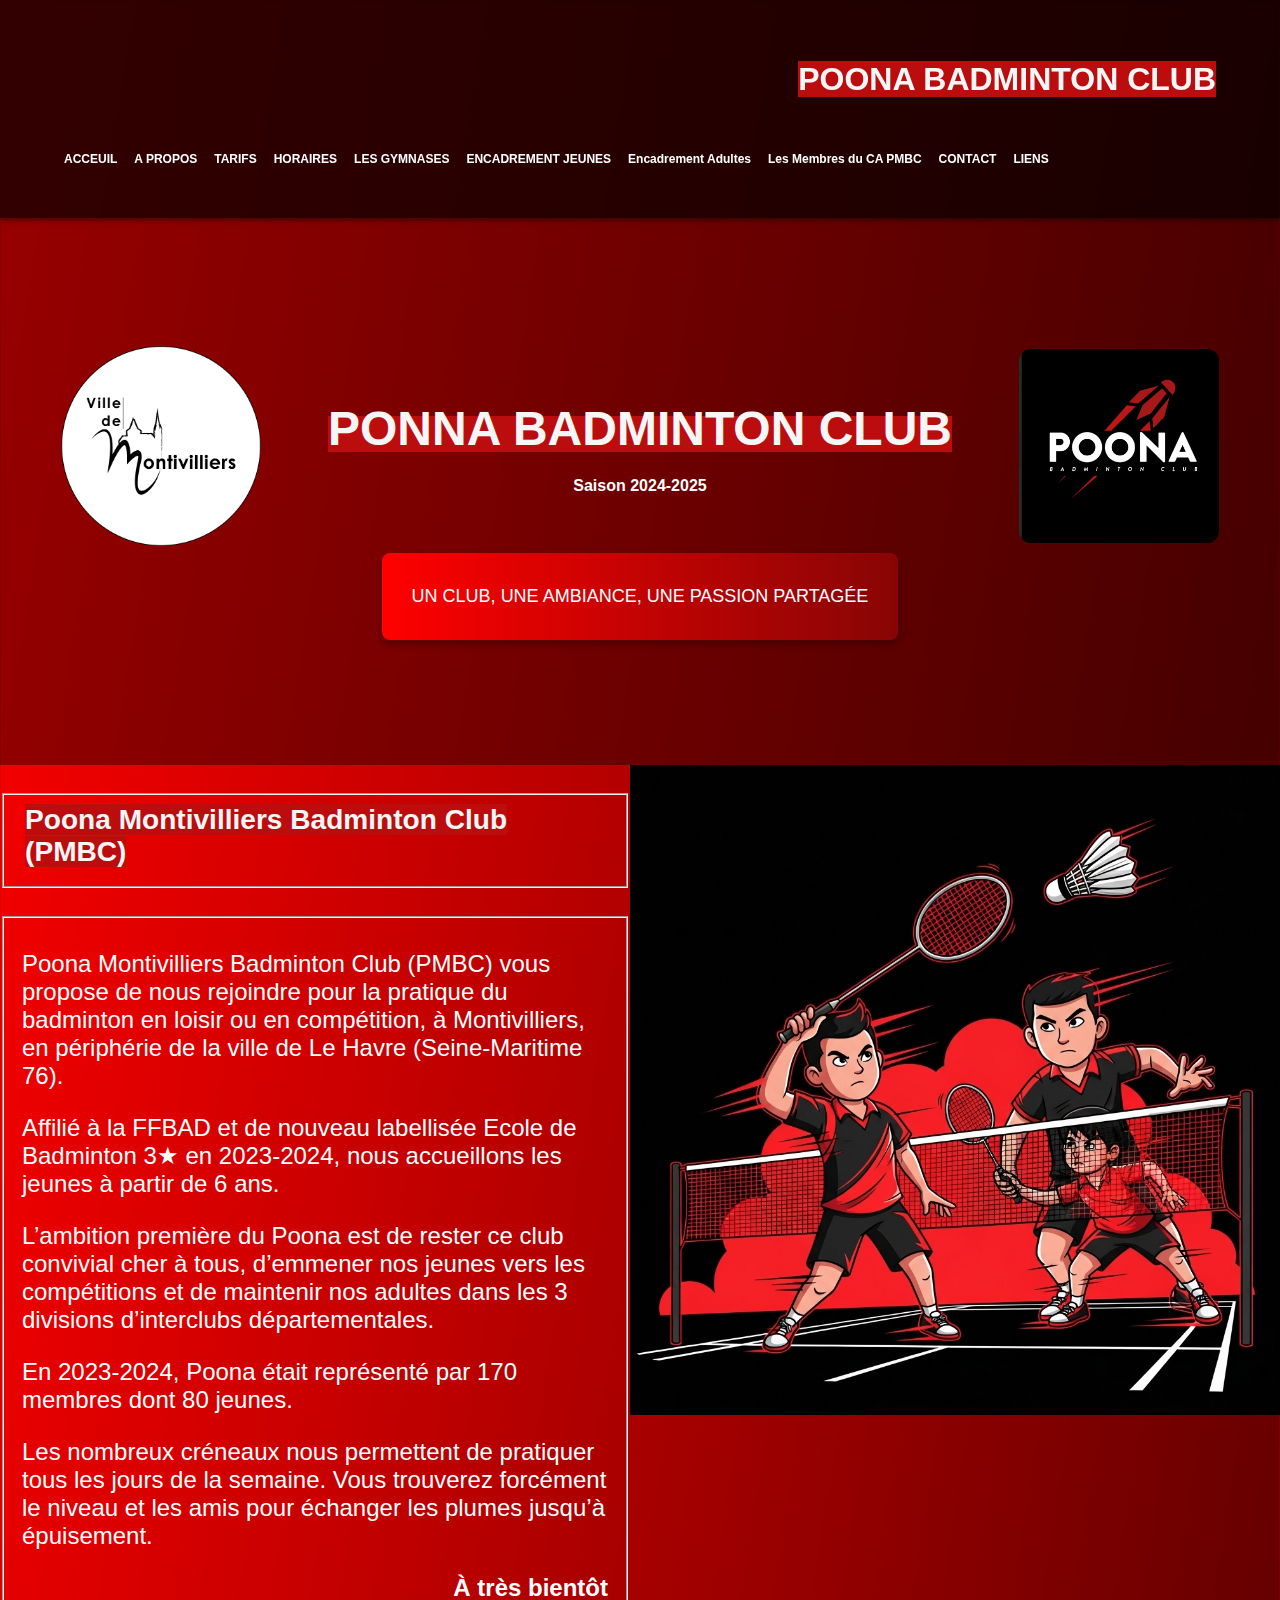
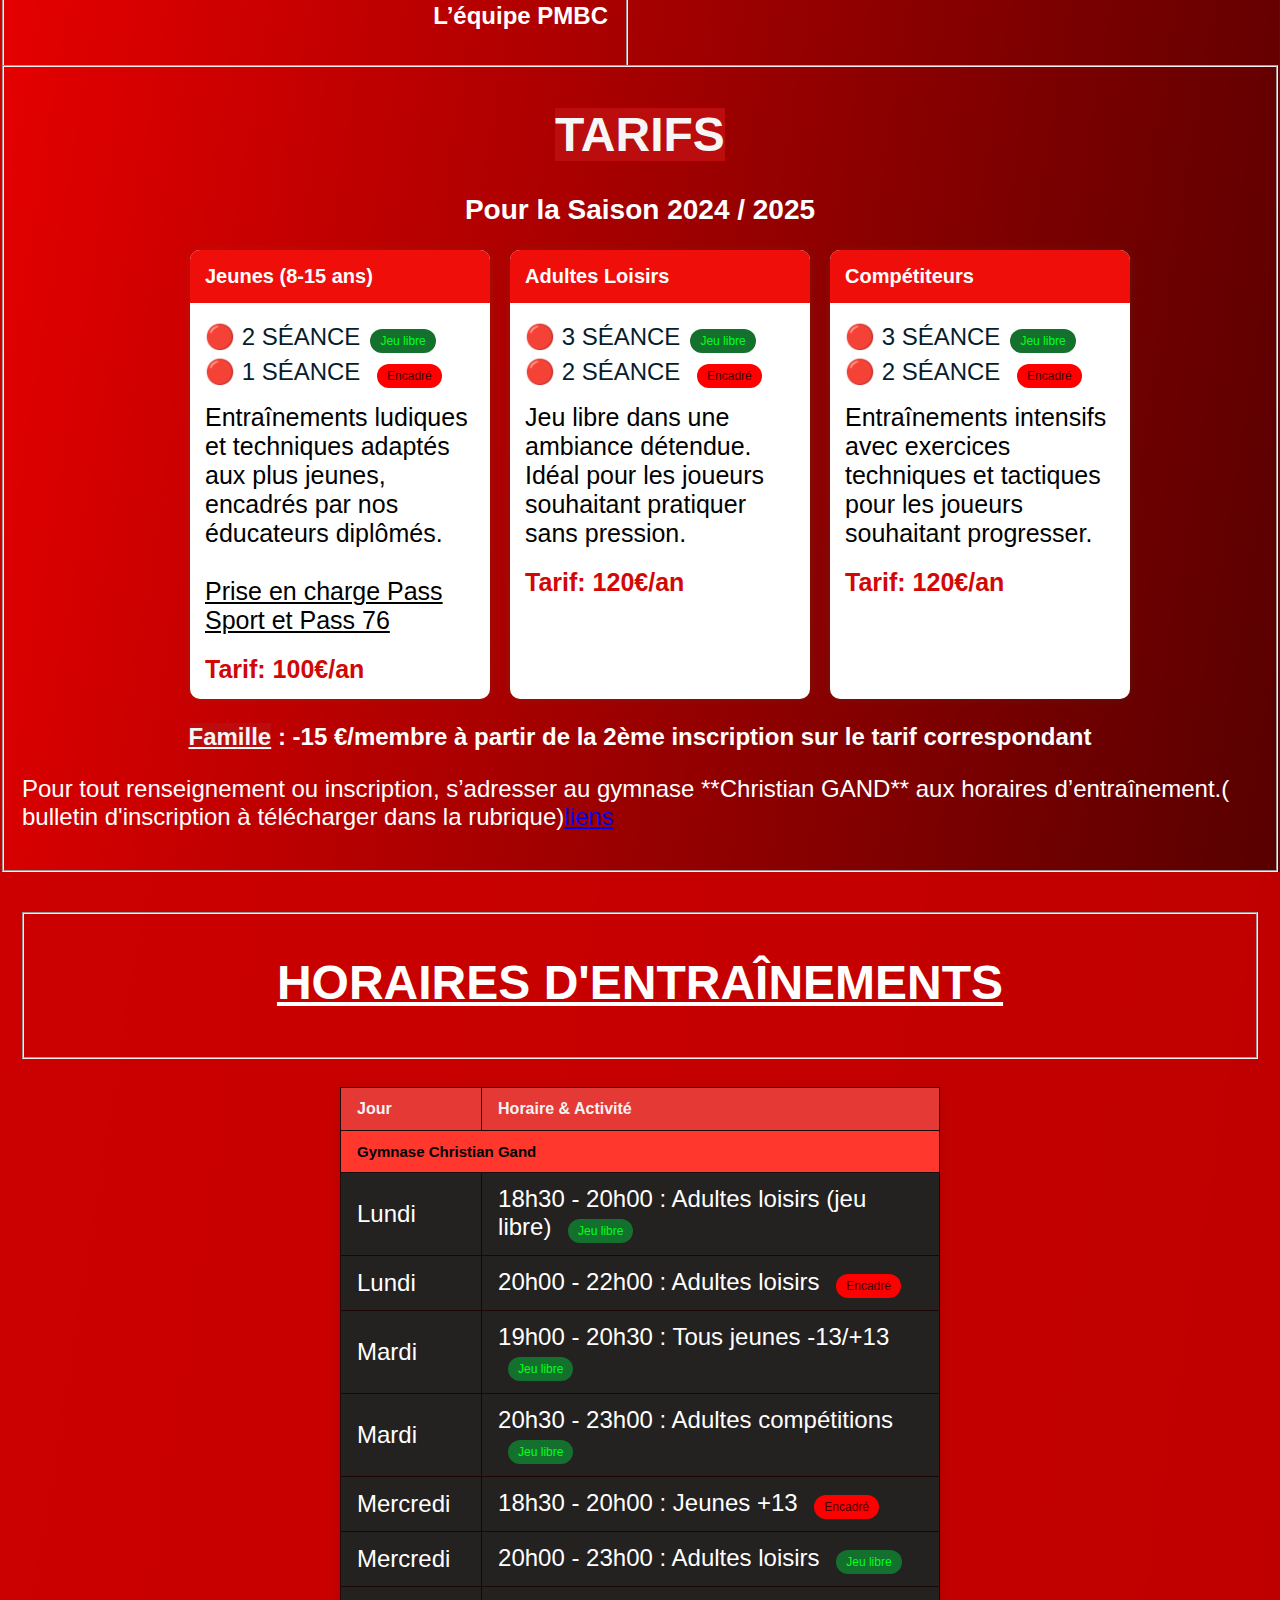
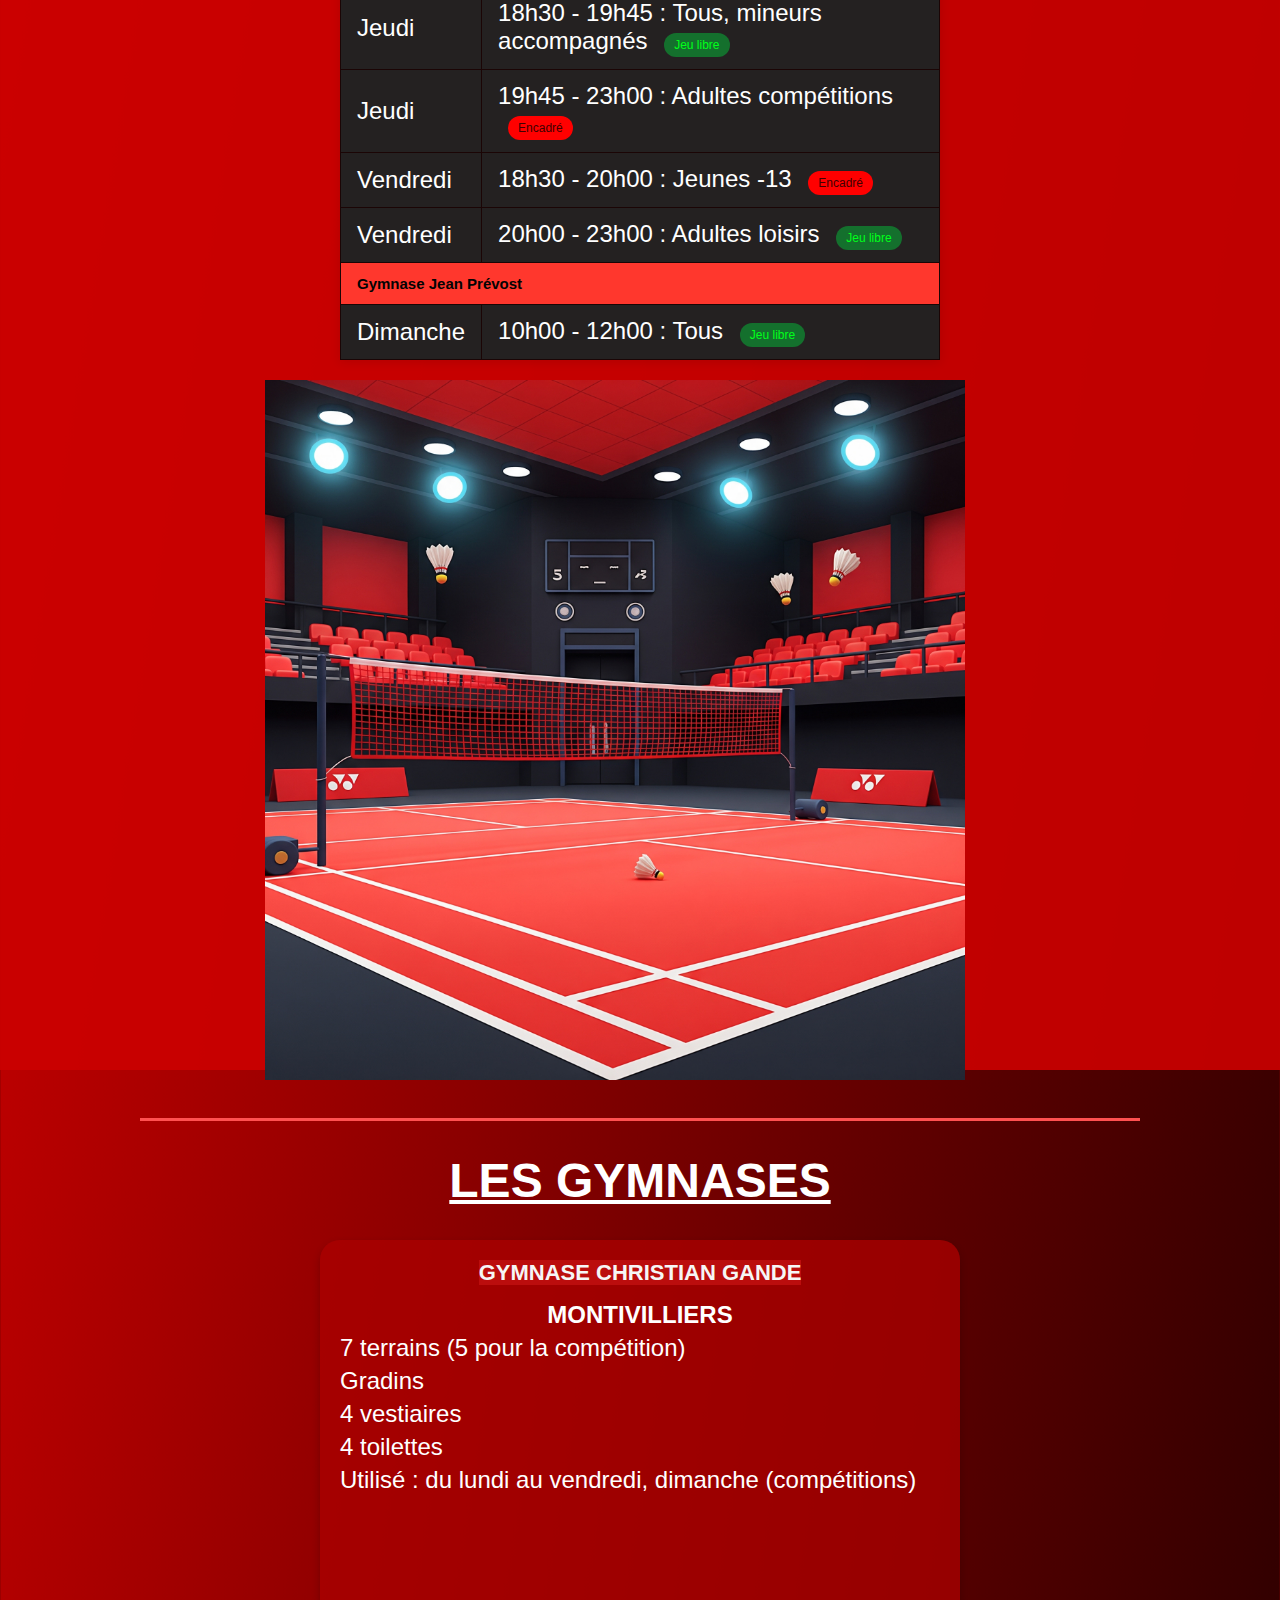
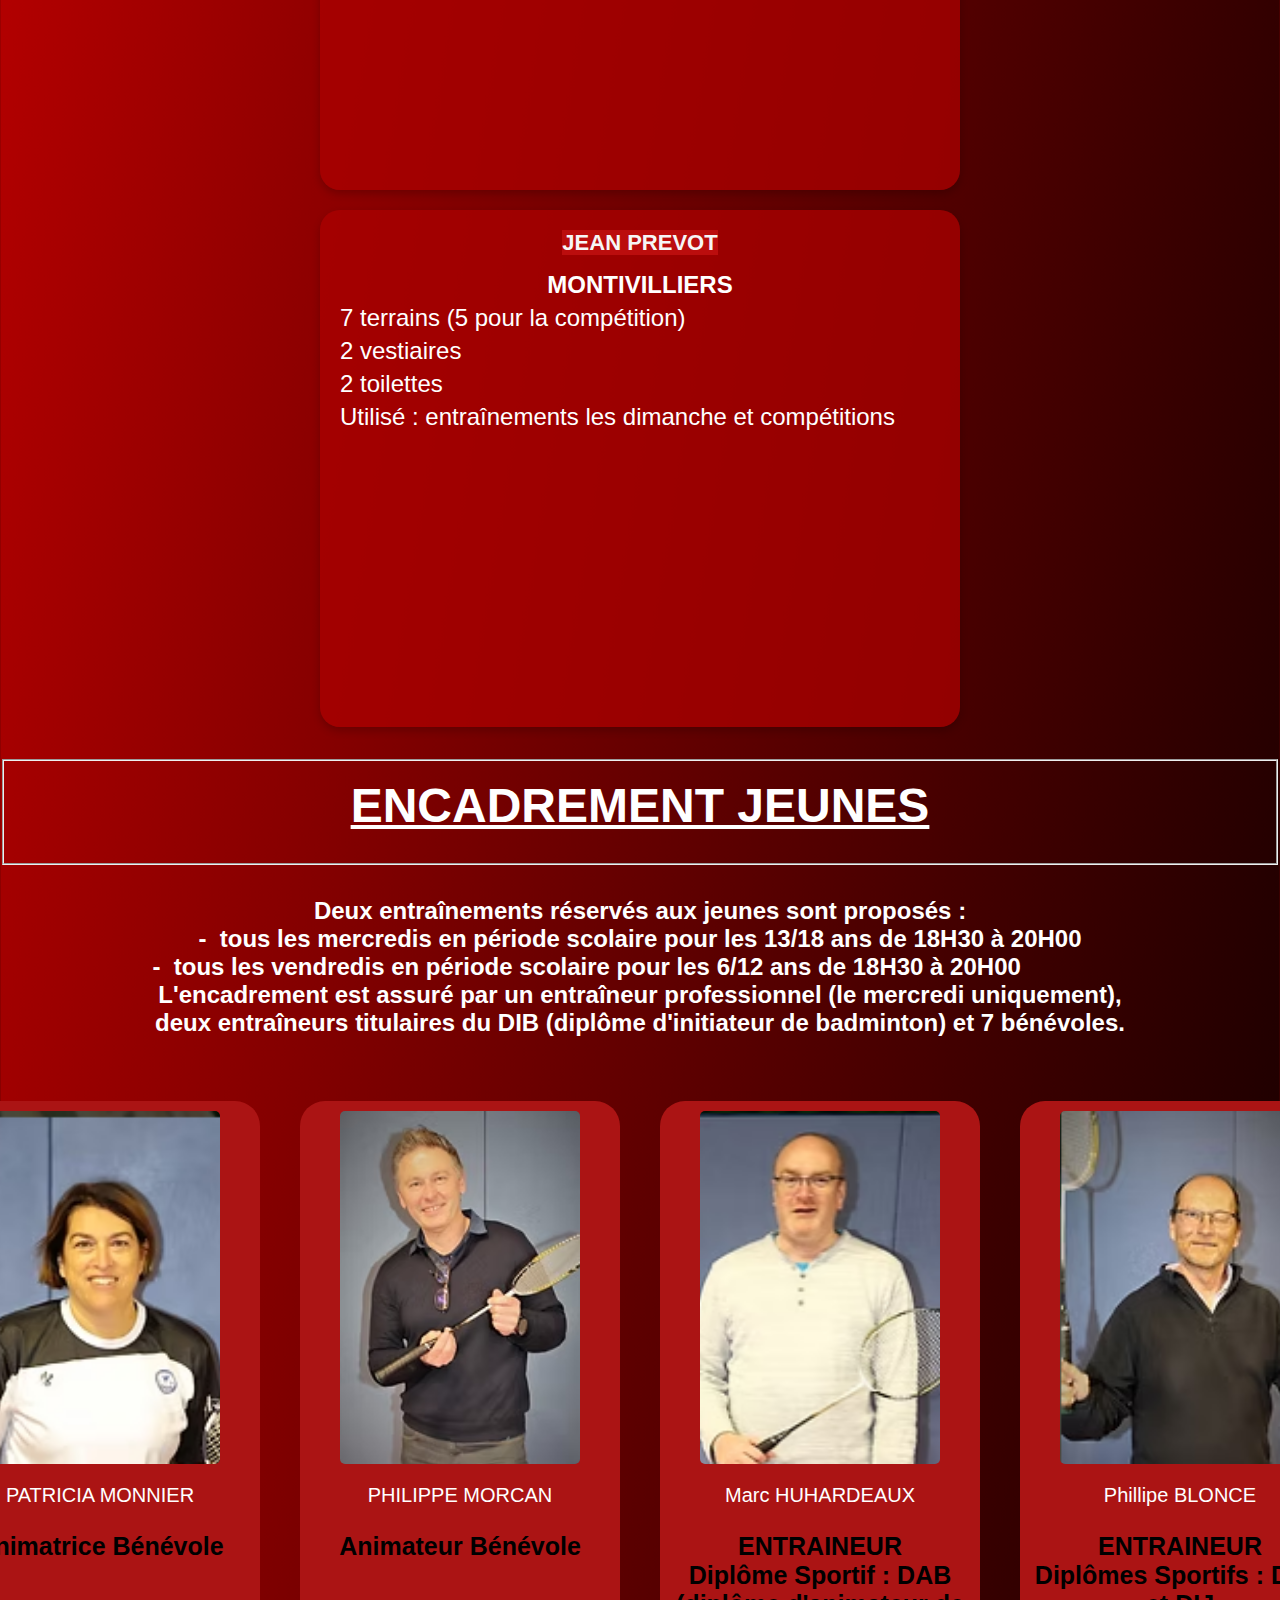
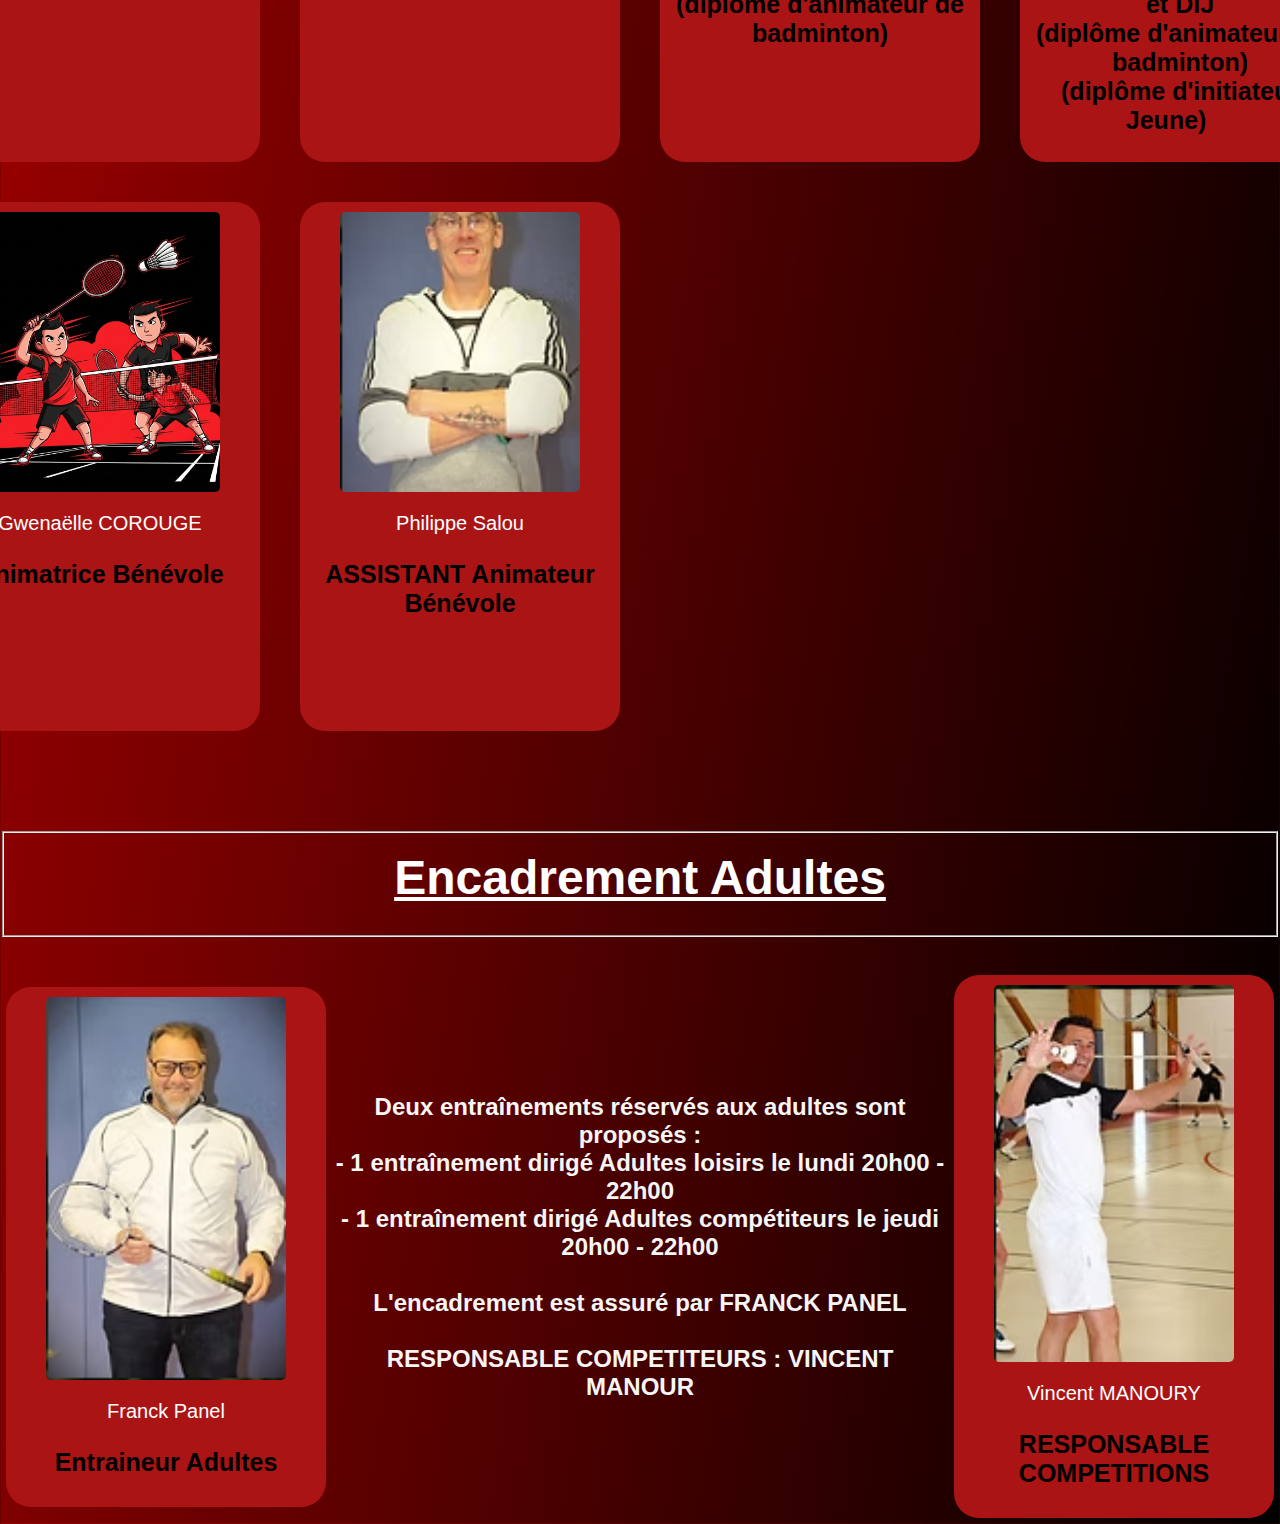
<file: index.html>
<!DOCTYPE html>
<html lang="fr">
<head>
  <meta charset="UTF-8" />
  <meta name="viewport" content="width=device-width, initial-scale=1.0"/>
  <title>PONNA BADMINTON CLUB</title>
  <link rel="icon" type="image/png" href="logo ponna.png" />
  <link rel="stylesheet" href="chagpt.css" />
  <style>
    /* Your CSS styles can go here if they are embedded */
  </style>
</head>
<body>

  <nav class="navbar">
    <div class="container">
      <h1 class="logo"><h1><mark>POONA BADMINTON CLUB</mark></h1>
      <ul class="nav-links">
        <li><a href="index.html"><p class="texte">ACCEUIL</p></a></li>
        <li><a href="apropos.html"><p class="texte">A PROPOS</p></a></li>
        <li><a href="tarifs.html"><p class="texte">TARIFS</p></a></li>
        <li><a href="horaire.html"><p class="texte">HORAIRES</p></a></li>
        <li><a href="gymnase.html"><p class="texte">LES GYMNASES</p></a></li>
        <li><a href="encadrement jeunes.html"><p class="texte">ENCADREMENT JEUNES</p></a></li>
        <li><a href="encadrement jeunes.html"><p class="texte">Encadrement Adultes</p></a></li>
        <li><a href="contact.html"><p class="texte">Les Membres du CA PMBC</p></a></li>
        <li><a href="contact.html"><p class="texte">CONTACT</p></a></li>
        <li><a href="contact.html"><p class="texte">LIENS</p></a></li>
      </ul>
    </div>
  </nav>

  <header>
    <center>
      <table>
        <tr>
          <td><img src="Ville-de-Montivilliers-Logo-noir-fond-blanc (1).png" width="125px" height="125" class="image-zoom"></td>
          <td width="750" align="center">
            <h1><mark><font size="+4">PONNA BADMINTON CLUB</font></mark></h1>
            <h4>Saison 2024-2025</h4>
          </td>
          <td><img src="logo ponna.png" width="125px" height="125" class="image-zoom"></td>
        </tr>
      </table>
    </center>
    <button class="bouton-style"><p>UN CLUB, UNE AMBIANCE, UNE PASSION PARTAGÉE</p></button>
  </header>

  <div class="conteneur">
    <div text align="left">
      <font size="+2"><h3><fieldset><g><mark>Poona Montivilliers Badminton Club (PMBC)</mark></g></fieldset></h3>
      <p></p>
      <fieldset>
        <p>Poona Montivilliers Badminton Club (PMBC) vous propose de nous rejoindre pour la pratique du badminton en loisir ou en compétition, à Montivilliers, en périphérie de la ville de Le Havre (Seine-Maritime 76).</p>
        <p>Affilié à la FFBAD et de nouveau labellisée Ecole de Badminton 3★ en 2023-2024, nous accueillons les jeunes à partir de 6 ans.</p>
        <p>L’ambition première du Poona est de rester ce club convivial cher à tous, d’emmener nos jeunes vers les compétitions et de maintenir nos adultes dans les 3 divisions d’interclubs départementales.</p>
        <p>En 2023-2024, Poona était représenté par 170 membres dont 80 jeunes.</p>
        <p>Les nombreux créneaux nous permettent de pratiquer tous les jours de la semaine. Vous trouverez forcément le niveau et les amis pour échanger les plumes jusqu’à épuisement.</p>
        <p style="text-align: right;"><strong>À très bientôt<br>L’équipe PMBC</strong></p>
      </fieldset>
    </div>

    <div class="conteneur-flex">
      <br><br><img src="image ia bad nr.jpg" class="image" width="950px" height="650px"   alt="Image centrée avec flexbox">
    </div>
  </div>

  <fieldset>
    <h1><center><mark>TARIFS</mark></center><center></h1>
    </center><h2>Pour la Saison 2024 / 2025</h2>
    <ul>
      <div class="container">
        <div class="card">
          <div class="card-header">Jeunes (8-15 ans)</div>
          <div class="card-body">
            <div class="schedule">
              <p>🔴 2 SÉANCE<span class="badge jeu-libre">Jeu libre</span></p>
              <p>🔴 1 SÉANCE <span class="badge encadre">Encadré</span></p>
            </div>
            <div class="description">
              Entraînements ludiques et techniques adaptés aux plus jeunes, encadrés par nos éducateurs diplômés.<br><br><u>Prise en charge Pass Sport et Pass 76</u>
            </div>
            <div>
              <span class="tarif">Tarif: 100€/an</span>
            </div>
          </div>
        </div>

        <div class="card">
          <div class="card-header">Adultes Loisirs</div>
          <div class="card-body">
            <div class="schedule">
              <p>🔴 3 SÉANCE<span class="badge jeu-libre">Jeu libre</span></p>
              <p>🔴 2 SÉANCE <span class="badge encadre">Encadré</span></p>
            </div>
            <div class="description">
              Jeu libre dans une ambiance détendue. Idéal pour les joueurs souhaitant pratiquer sans pression.
            </div>
            <div>
              <span class="tarif">Tarif: 120€/an</span>
            </div>
          </div>
        </div>

        <div class="card">
          <div class="card-header">Compétiteurs</div>
          <div class="card-body">
            <div class="schedule">
              <p>🔴 3 SÉANCE<span class="badge jeu-libre">Jeu libre</span></p>
              <p>🔴 2 SÉANCE <span class="badge encadre">Encadré</span></p>
            </div>
            <div class="description">
              Entraînements intensifs avec exercices techniques et tactiques pour les joueurs souhaitant progresser.
            </div>
            <div>
              <span class="tarif">Tarif: 120€/an</span>
            </div>
          </div>
        </div>
      </div>
    </ul>
    <p><strong><center><u><mark>Famille</mark></u> : -15 €/membre</mark> à partir de la 2ème inscription sur le tarif correspondant</center></p></strong>

    <div class="contact">
      <p>Pour tout renseignement ou inscription, s’adresser au gymnase **Christian GAND** aux horaires d’entraînement.( bulletin d'inscription à télécharger dans la rubrique)<a href="liens.html">liens<div class="download-link"></div></a> </p>
    </div>
  </fieldset>

  <section class="map-section">
    <fieldset><h1><center><u><font size="+4"><u></u>HORAIRES D'ENTRAÎNEMENTS</font></u></center></h1></fieldset><br>

    <div class="container">
      <table class="agenda-table">
        <tr><th>Jour</th><th>Horaire & Activité</th></tr>
        <tr><td colspan="2" class="location-header">Gymnase Christian Gand</td></tr>
        <tr><td>Lundi</td><td>18h30 - 20h00 : Adultes loisirs (jeu libre) <span class="badge jeu-libre">Jeu libre</span></td></tr>
        <tr><td>Lundi</td><td>20h00 - 22h00 : Adultes loisirs <span class="badge encadre">Encadré</span></td></tr>
        <tr><td>Mardi</td><td>19h00 - 20h30 : Tous jeunes -13/+13 <span class="badge jeu-libre">Jeu libre</span></td></tr>
        <tr><td>Mardi</td><td>20h30 - 23h00 : Adultes compétitions <span class="badge jeu-libre">Jeu libre</span></td></tr>
        <tr><td>Mercredi</td><td>18h30 - 20h00 : Jeunes +13 <span class="badge encadre">Encadré</span></td></tr>
        <tr><td>Mercredi</td><td>20h00 - 23h00 : Adultes loisirs <span class="badge jeu-libre">Jeu libre</span></td></tr>
        <tr><td>Jeudi</td><td>18h30 - 19h45 : Tous, mineurs accompagnés <span class="badge jeu-libre">Jeu libre</span></td></tr>
        <tr><td>Jeudi</td><td>19h45 - 23h00 : Adultes compétitions <span class="badge encadre">Encadré</span></td></tr>
        <tr><td>Vendredi</td><td>18h30 - 20h00 : Jeunes -13 <span class="badge encadre">Encadré</span></td></tr>
        <tr><td>Vendredi</td><td>20h00 - 23h00 : Adultes loisirs <span class="badge jeu-libre">Jeu libre</span></td></tr>
        <tr><td colspan="2" class="location-header">Gymnase Jean Prévost</td></tr>
        <tr><td>Dimanche</td><td>10h00 - 12h00 : Tous <span class="badge jeu-libre">Jeu libre</span></td></tr>
      </table>

      <div class="conteneur-flex">
        <img src="Gemini_Generated_Image_ya3acdya3acdya3a.jpg" height="700px" width="1200px" class="image" alt="Image centrée avec flexbox">
      </div>
    </div>
  </section>

  <br><center><hr style="height: 3px; width: 1000px; background-color: rgb(255, 81, 81); border: none; margin: 20px 0;">
  </center><h1><font size="+4"><center><u>LES GYMNASES</u></center></h1></font>
  <div class="container">
    <div class="gym-card">
      <h2><mark>GYMNASE CHRISTIAN GANDE</mark></h2>
      <p><strong><center>MONTIVILLIERS</center></strong></p>
      <p>7 terrains (5 pour la compétition)</p>
      <p>Gradins</p>
      <p>4 vestiaires</p>
      <p>4 toilettes</p>
      <p>Utilisé : du lundi au vendredi, dimanche (compétitions)</p>
      <iframe src="https://www.google.com/maps/embed?pb=!1m18!1m12!1m3!1d2663.010276052313!2d0.193120515937235
      3!3d49.54638887936156!2m3!1f0!2f0!3f0!3m2!1i1024!2i768!4f13.1!3m3!1m2!1s0x47e027f6d048c75b%3A0xa179fc81ee
      7c9f45!2sGymnase%20Christian%20Gand!5e0!3m2!1sfr!2sfr!4v1716306565762!5m2!1sfr!2sfr" allowfullscreen=""
        loading="lazy"></iframe>
    </div>

    <div class="gym-card">
      <h2><mark>JEAN PREVOT</mark></h2>
      <p><strong><center>MONTIVILLIERS</center></strong></p>
      <p>7 terrains (5 pour la compétition)</p>
      <p>2 vestiaires</p>
      <p>2 toilettes</p>
      <p>Utilisé : entraînements les dimanche et compétitions</p>
      <iframe src="https://www.google.com/maps/embed?pb=!1m18!1m12!1m3!1d2663.0169603144333!2d0.19
      108917616232556!3d49.54626535462047!2m3!1f0!2f0!3f0!3m2!1i1024!2i768!4f13.1!3m3!1m2!1s0x47e02
      7f3ae0183ef%3A0x65ec8e05311db07a!2sGymnase%20Jean%20Pr%C3%A9vost!5e0!3m2!1sfr!2sfr!4v171630390
      0000!5m2!1sfr!2sfr" allowfullscreen="" loading="lazy"></iframe>
    </div>
  </div>

  <center><h1><font size="+4"><u><fieldset>ENCADREMENT JEUNES </fieldset></u></font></h1></center>
  <p><strong><center>Deux entraînements réservés aux jeunes sont proposés :
    <br>-  tous les mercredis en période scolaire pour les 13/18 ans de 18H30 à 20H00
    <br>-  tous les vendredis en période scolaire pour les 6/12 ans de 18H30 à 20H00                
    <br>L'encadrement est assuré par un entraîneur professionnel (le mercredi uniquement),
    <br>deux entraîneurs titulaires du DIB (diplôme d'initiateur de badminton) et 7 bénévoles.
  </strong></p></center>
  </ul>
  <div class="container">
    <div class="cartes-container">
      <div class="carte">
        <img src="Capture d'écran 2024-11-18 183250.png" class="image-zoom" alt="Nom 1">
        <p class="nom">PATRICIA MONNIER</p>
        <p class="description"><strong> Animatrice Bénévole</strong></p>
      </div>
      <div class="carte">
        <img src="Capture d'écran 2024-11-18 185159.png" class="image-zoom" alt="Nom 2">
        <p class="nom">PHILIPPE MORCAN</p>
        <p class="description"><strong>Animateur Bénévole</strong></p>
      </div>
      <div class="carte">
        <img src="Capture d'écran 2024-11-18 183243.png" class="image-zoom" alt="Nom 3">
        <p class="nom">Marc HUHARDEAUX</p>
        <p class="description"><strong>ENTRAINEUR<br>Diplôme Sportif : DAB (diplôme d'animateur de badminton) </strong></p>
      </div>
      <div class="carte">
        <img src="Capture d'écran 2024-11-18 183308.png" class="image-zoom" alt="Nom 4">
        <p class="nom">Phillipe BLONCE</p>
        <p class="description"><strong>ENTRAINEUR<br>Diplômes Sportifs : DAB et DIJ <br>(diplôme d'animateur de badminton) <br>(diplôme d'initiateur Jeune)    </strong></p>
      </div>
      <div class="carte">
        <img src="image ia bad nr.jpg" class="image-zoom" alt="Nom 5">
        <p class="nom">Gwenaëlle COROUGE</p>
        <p class="description"><strong>Animatrice Bénévole</strong></p>
      </div>
      <div class="carte">
        <img src="Capture d'écran 2024-11-18 183300.png" class="image-zoom"alt="Nom 6">
        <p class="nom">Philippe Salou</p>
        <p class="description"><strong>ASSISTANT Animateur Bénévole</strong></p>
      </div>
    </div>
  </div>

  <br>
  <center><h1><font size="+4"><u><fieldset>Encadrement Adultes </fieldset></u></font></h1></center>
  <center>
    <table>
      <tr>
        <td>
          
          
   <center>
      <table>
        <tr>
          <td><div class="carte">
        <img src="Capture d'écran 2024-11-18 203444.png" class="image-zoom" alt="Nom 1">
        <p class="nom">Franck Panel</p>
        <p class="description"><strong>Entraineur Adultes</strong></p>
      </div></td>
          <td width="750" align="center"></div>
            <mark>
            <h4>Deux entraînements réservés aux adultes sont proposés :<br>

- 1 entraînement dirigé Adultes loisirs le lundi 20h00 - 22h00<br>
- 1 entraînement dirigé Adultes compétiteurs le jeudi 20h00 - 22h00<br><br>

L'encadrement est assuré par FRANCK PANEL<br><br>

RESPONSABLE COMPETITEURS : VINCENT MANOUR</h4></mark>
          </td>
          <td><div class="carte">
        <img src="Capture d'écran 2024-11-18 203451.png" class="image-zoom" alt="Nom 1">
        <p class="nom">Vincent MANOURY</p>
        <p class="description"><strong>RESPONSABLE COMPETITIONS</strong></p>
      </div></td>
        </tr>
      </table>
    </center>        


</body>
</html>
</file>
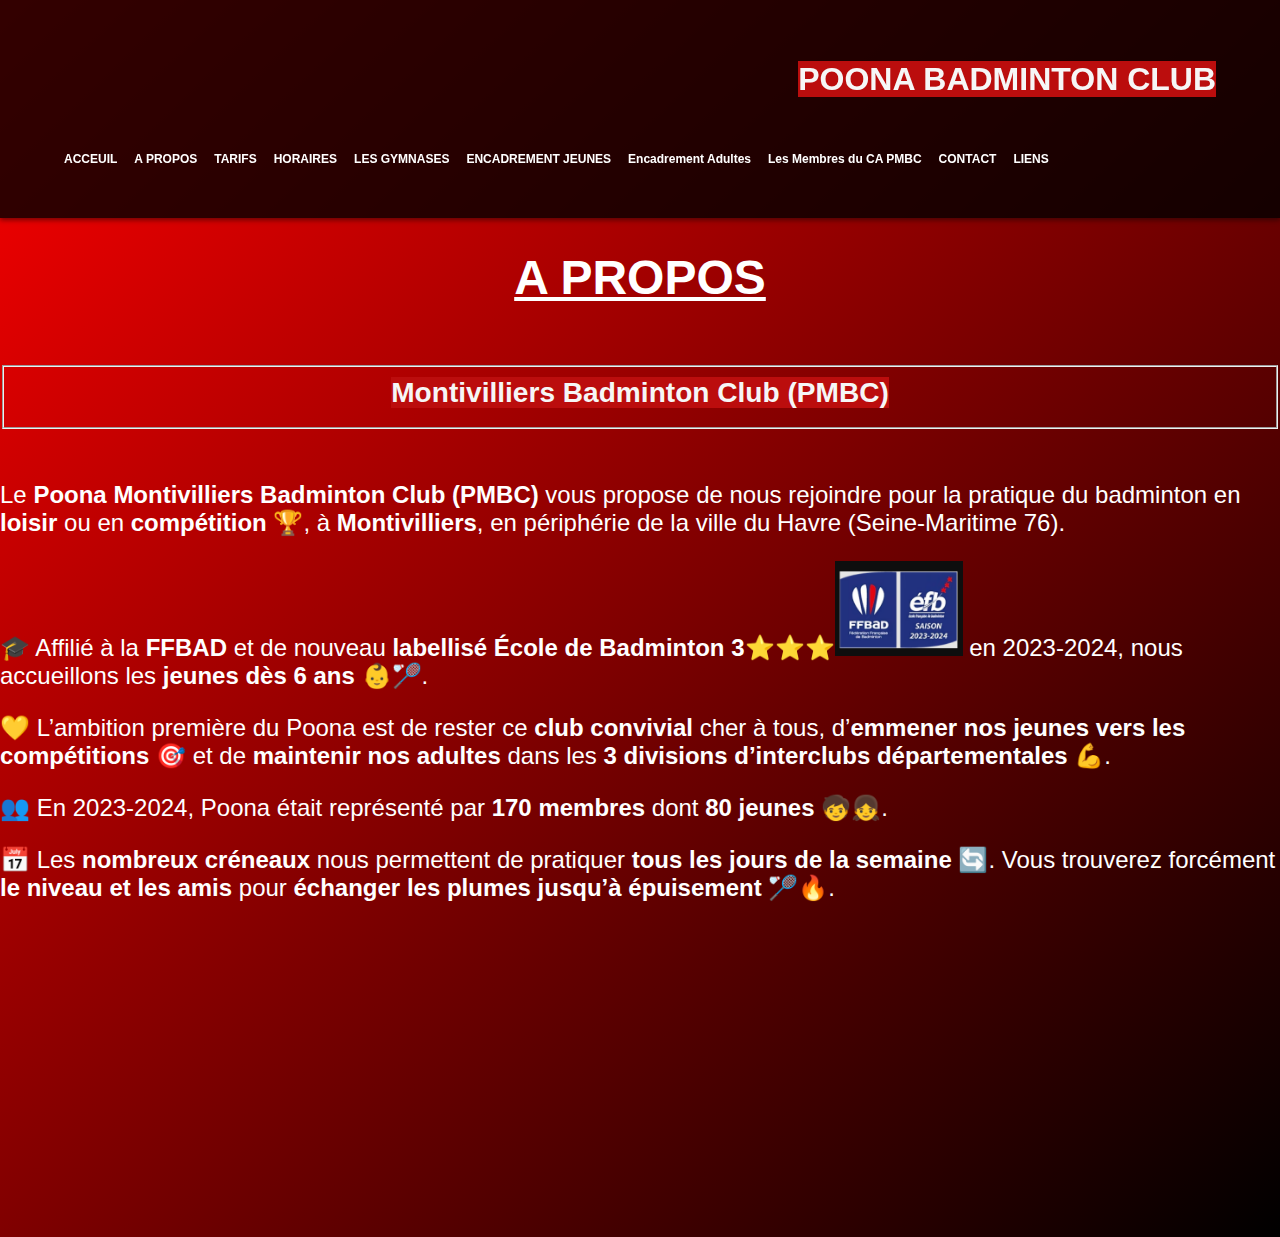
<file: apropos.html>
<!DOCTYPE html>
<html lang="fr">
<head>
  <meta charset="UTF-8" />
  <meta name="viewport" content="width=device-width, initial-scale=1.0"/>
  <title>PONNA BADMINTON CLUB</title>
  <link rel="icon" type="image/png" href="logo ponna.png" />
  <link rel="stylesheet" href="chagpt.css" />
  <style>
    /* Your CSS styles can go here if they are embedded */
  </style>
</head>
<body>

<nav class="navbar">
    <div class="container">
      <h1 class="logo"><h1><mark>POONA BADMINTON CLUB</mark></h1>
      <ul class="nav-links">
        <li><a href="index.html"><p class="texte">ACCEUIL</p></a></li>
        <li><a href="apropos.html"><p class="texte">A PROPOS</p></a></li>
        <li><a href="tarifs.html"><p class="texte">TARIFS</p></a></li>
        <li><a href="horaire.html"><p class="texte">HORAIRES</p></a></li>
        <li><a href="gymnase.html"><p class="texte">LES GYMNASES</p></a></li>
        <li><a href="encadrement jeunes.html"><p class="texte">ENCADREMENT JEUNES</p></a></li>
        <li><a href="encadrement jeunes.html"><p class="texte">Encadrement Adultes</p></a></li>
        <li><a href="contact.html"><p class="texte">Les Membres du CA PMBC</p></a></li>
        <li><a href="contact.html"><p class="texte">CONTACT</p></a></li>
        <li><a href="contact.html"><p class="texte">LIENS</p></a></li>
      </ul>
    </div>
  </nav>

<center><font size=+2><h1><u>A PROPOS</u></h1></center></font>
  
    <div text align="left"><div class="conteneur">
      <font size="+2"><h3><g><mark><center><fieldset><mark> Montivilliers Badminton Club (PMBC)</mark></fieldset></center></mark></g></h3>
      <p></p>
      
        
    
    
    
<div class="conteneur">
    <div text align="left">
     
      <p><p> Le <strong>Poona Montivilliers Badminton Club (PMBC)</strong> vous propose de nous 
            rejoindre pour la pratique du badminton en <strong>loisir</strong 😄> ou en <strong>
                compétition</strong> 🏆, à <strong>Montivilliers</strong>, en périphérie de la ville du Havre (Seine-Maritime 76).
              </p>

  <p>🎓 Affilié à la <strong>FFBAD</strong> et de nouveau <strong>labellisé École de Badminton 3⭐⭐⭐<img src ="Capture d'écran 2025-06-02 203357.png" width="10%" 
    height="auto"></strong> 
    en 2023-2024, nous accueillons les <strong>jeunes dès 6 ans</strong> 👶🏸.</p>
  <p>💛 L’ambition première du Poona est de rester ce <strong>club convivial</strong> cher à tous, 
    d’<strong>emmener nos jeunes vers les compétitions</strong> 🎯 et de <strong>maintenir nos adultes</strong> dans les 
    <strong>3 divisions d’interclubs départementales</strong> 💪.</p>

  <p>👥 En 2023-2024, Poona était représenté par <strong>170 membres</strong> dont <strong>80 jeunes</strong> 🧒👧.</p>

  <p>📅 Les <strong>nombreux créneaux</strong> nous permettent de pratiquer <strong>tous les jours de la semaine

  </strong> 🔄. Vous trouverez forcément <strong>le niveau et les amis</strong> pour <strong>échanger les plumes 
    jusqu’à épuisement</strong> 🏸🔥.</p>
</file>
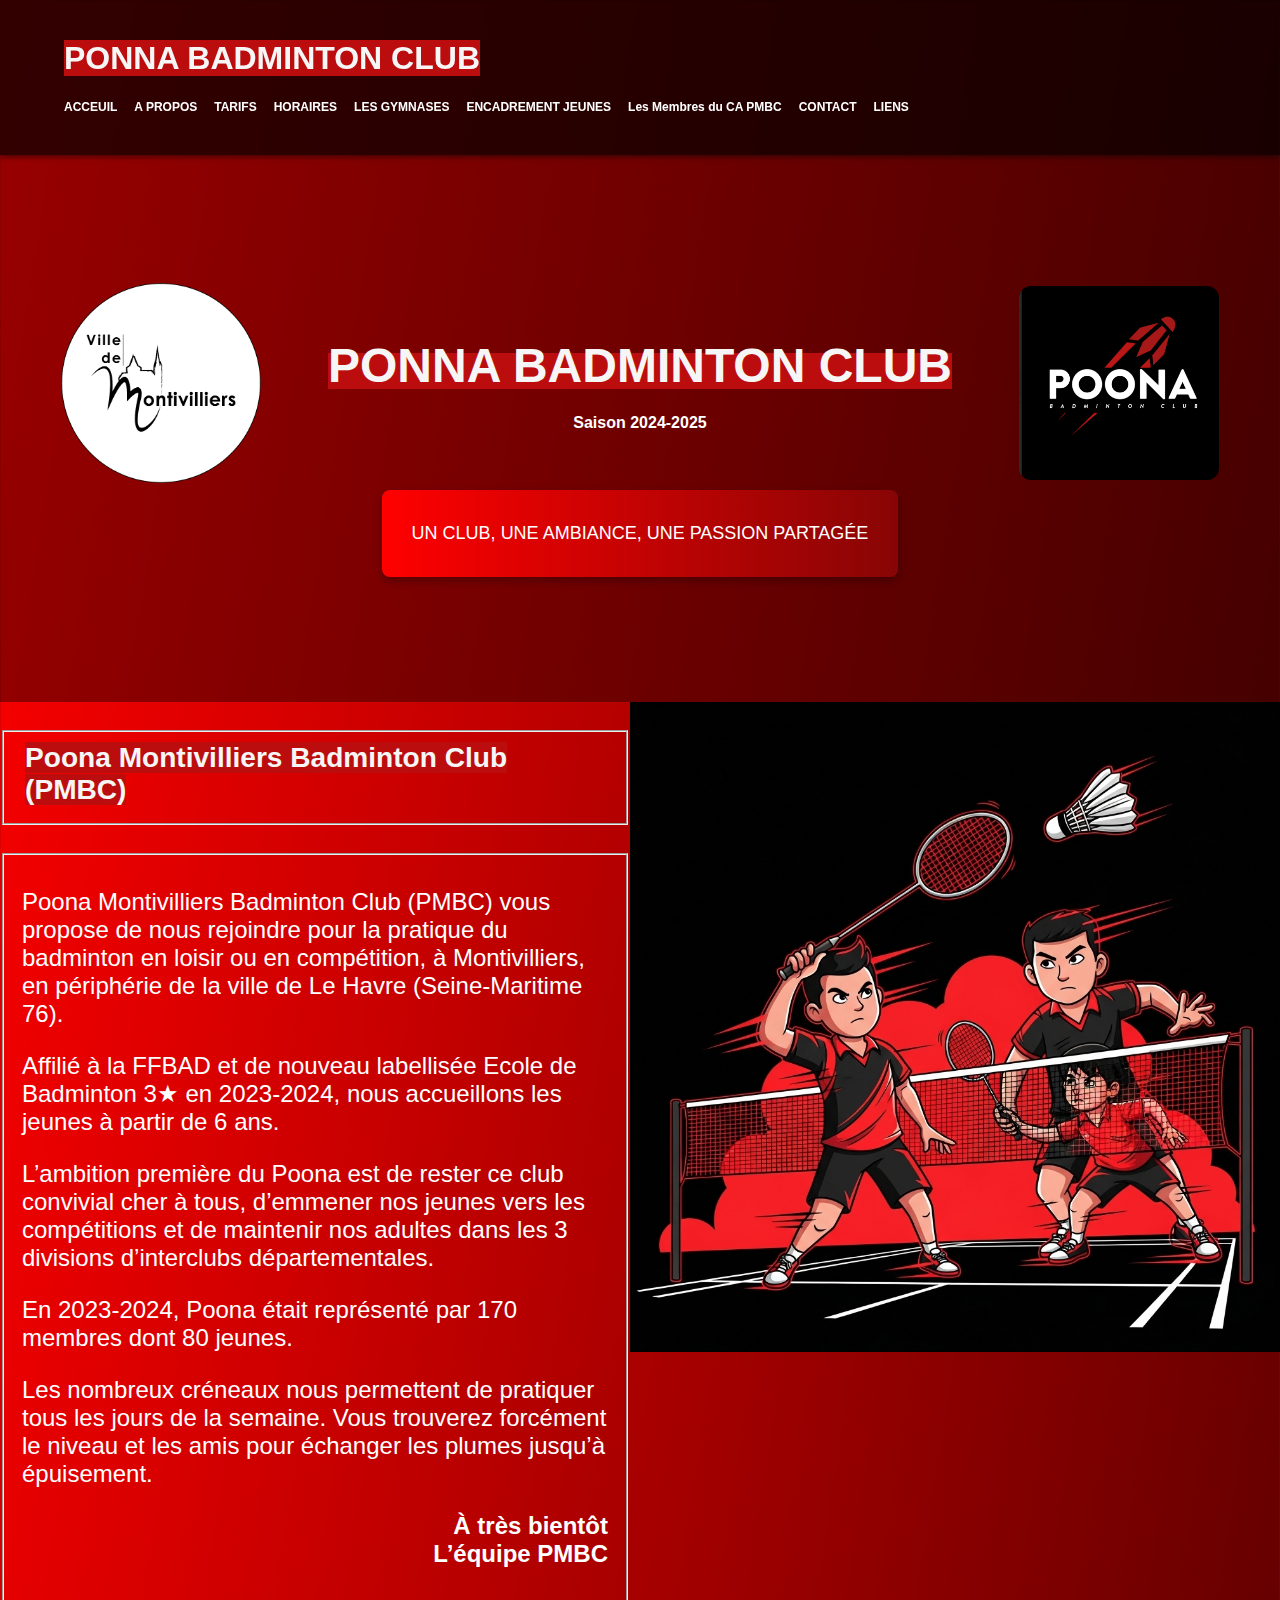
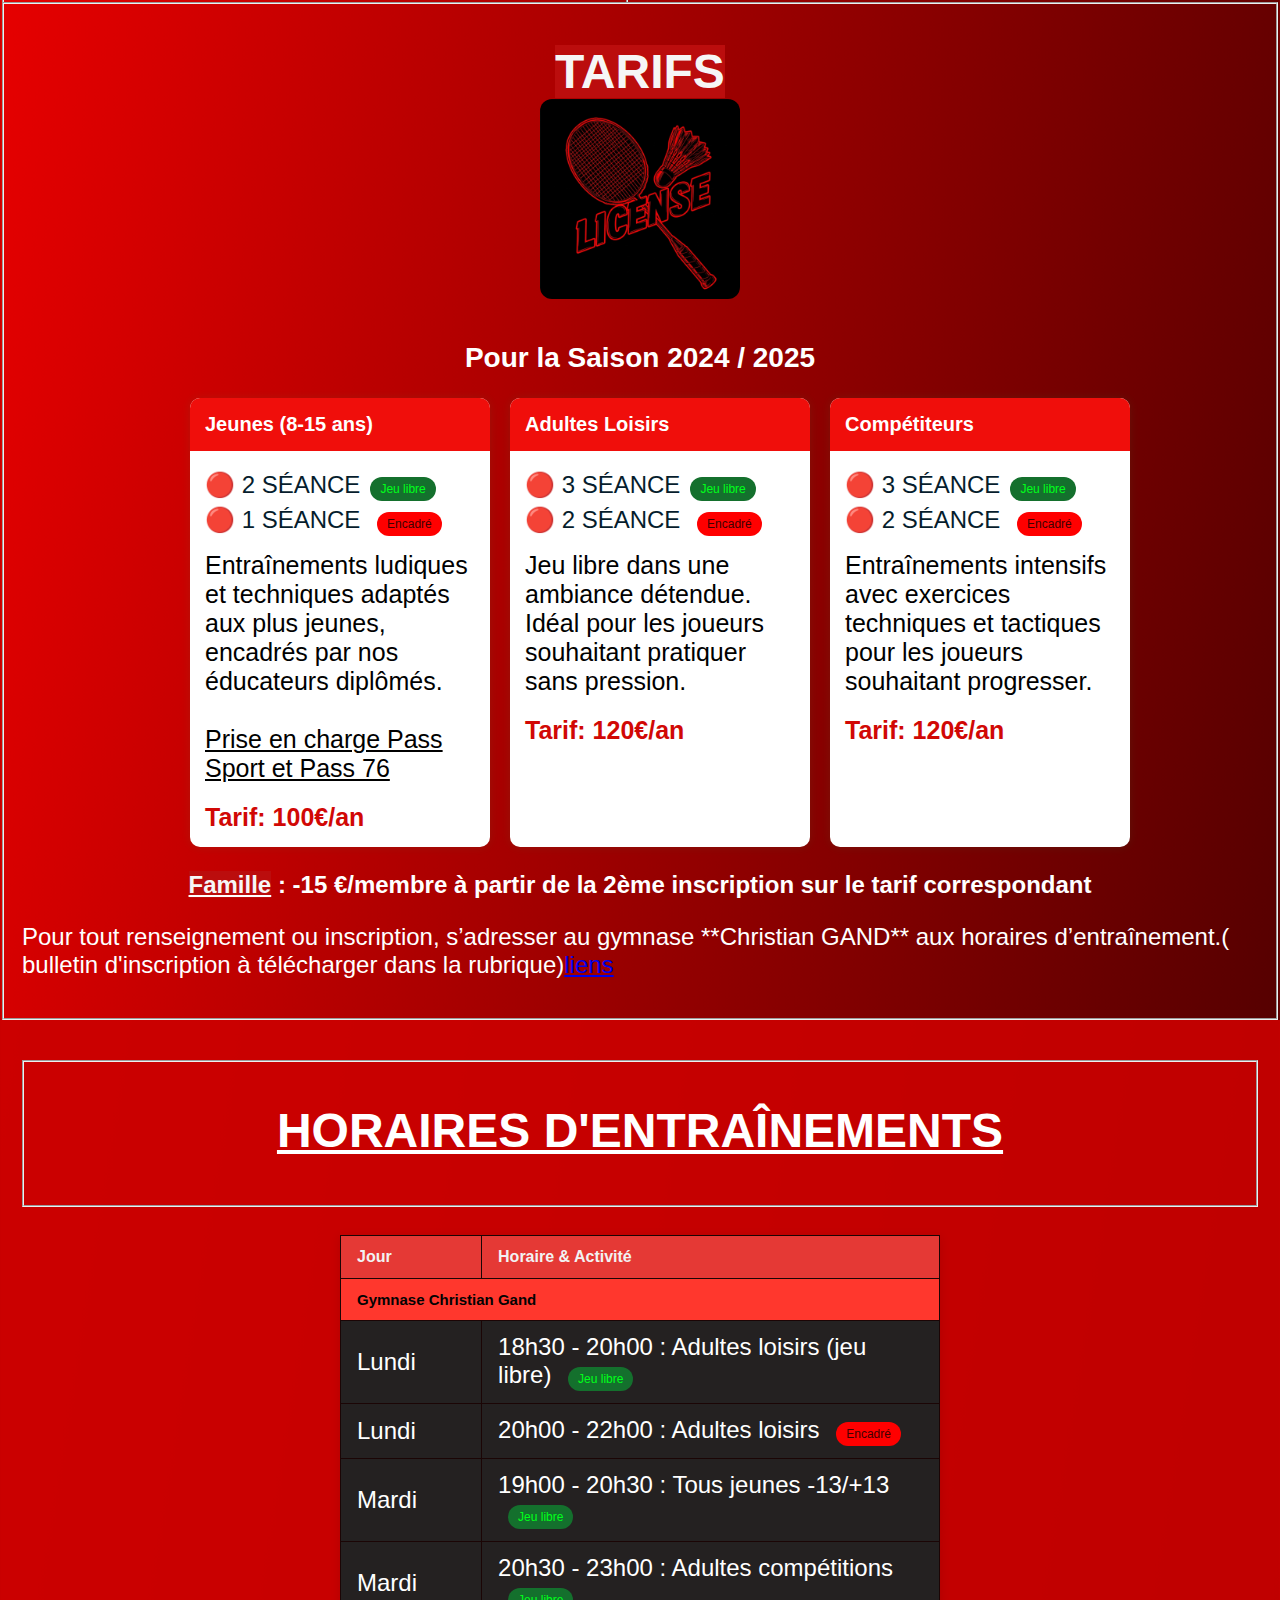
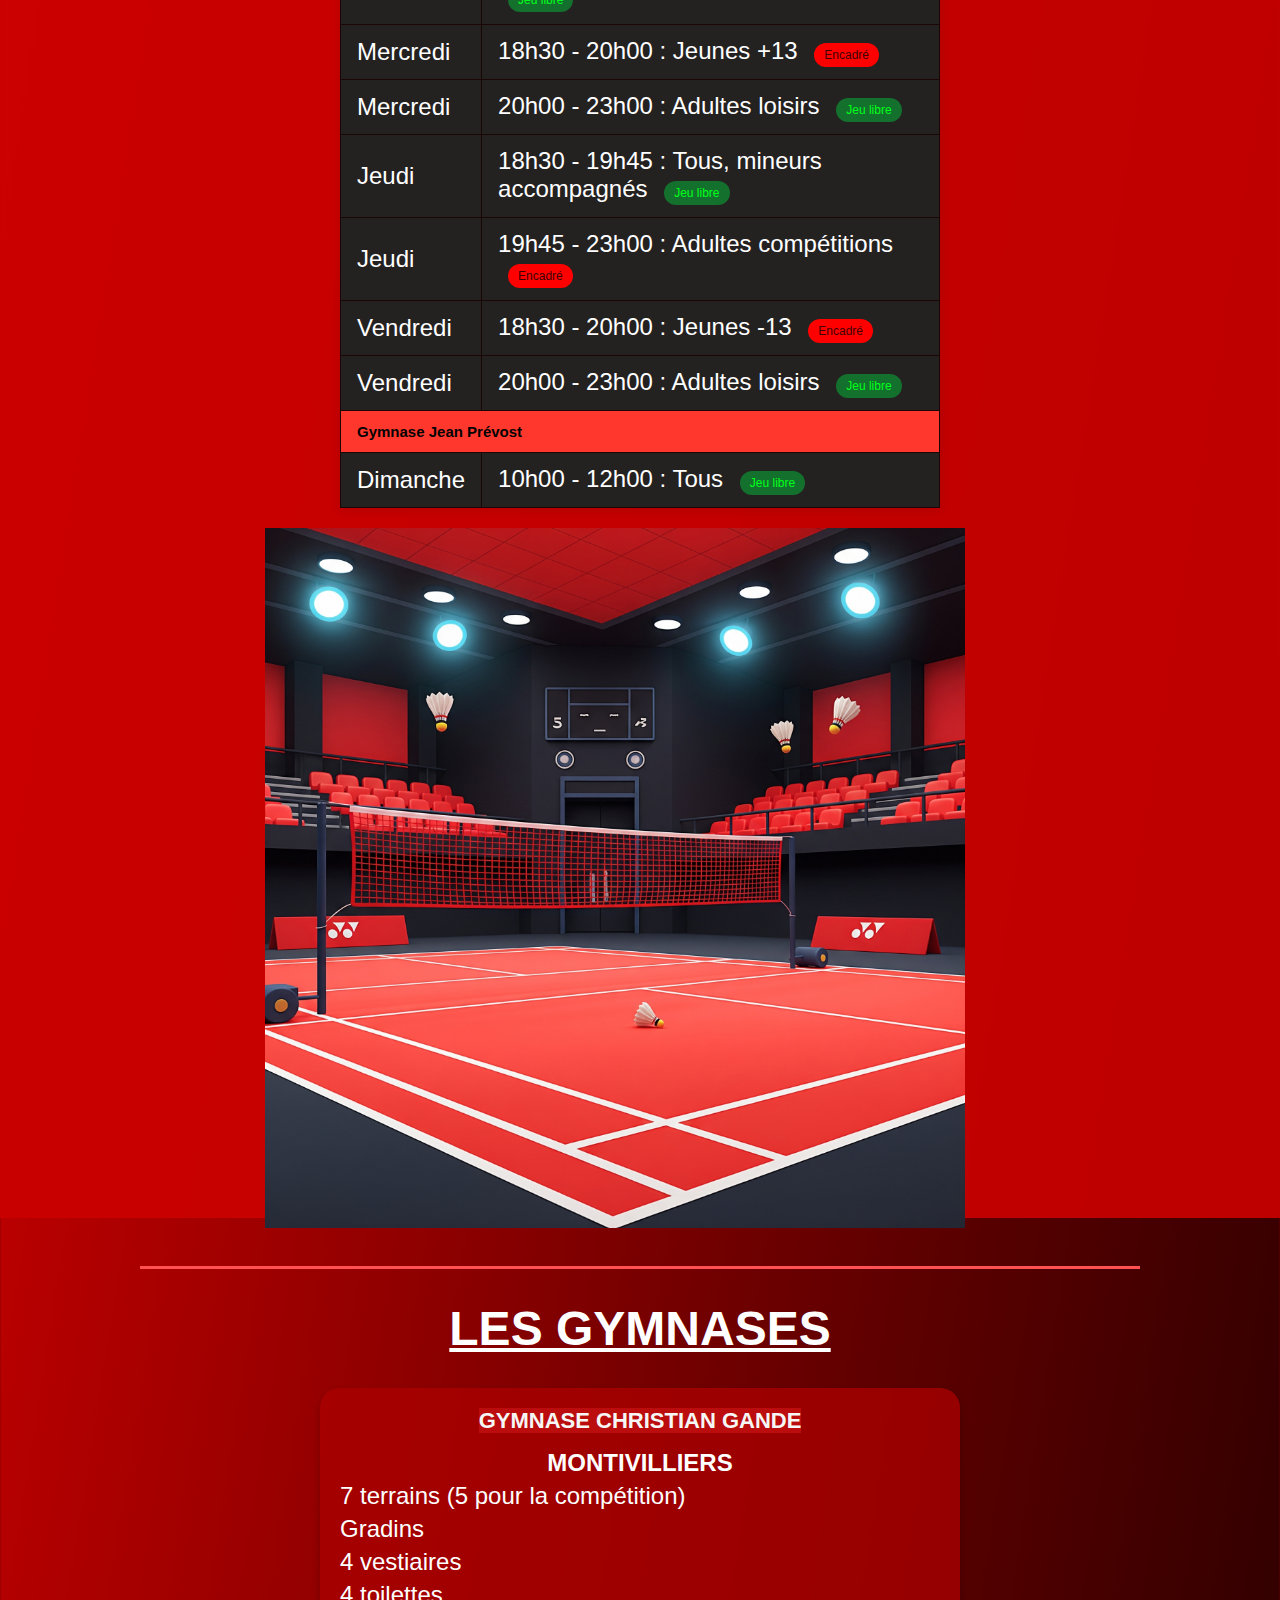
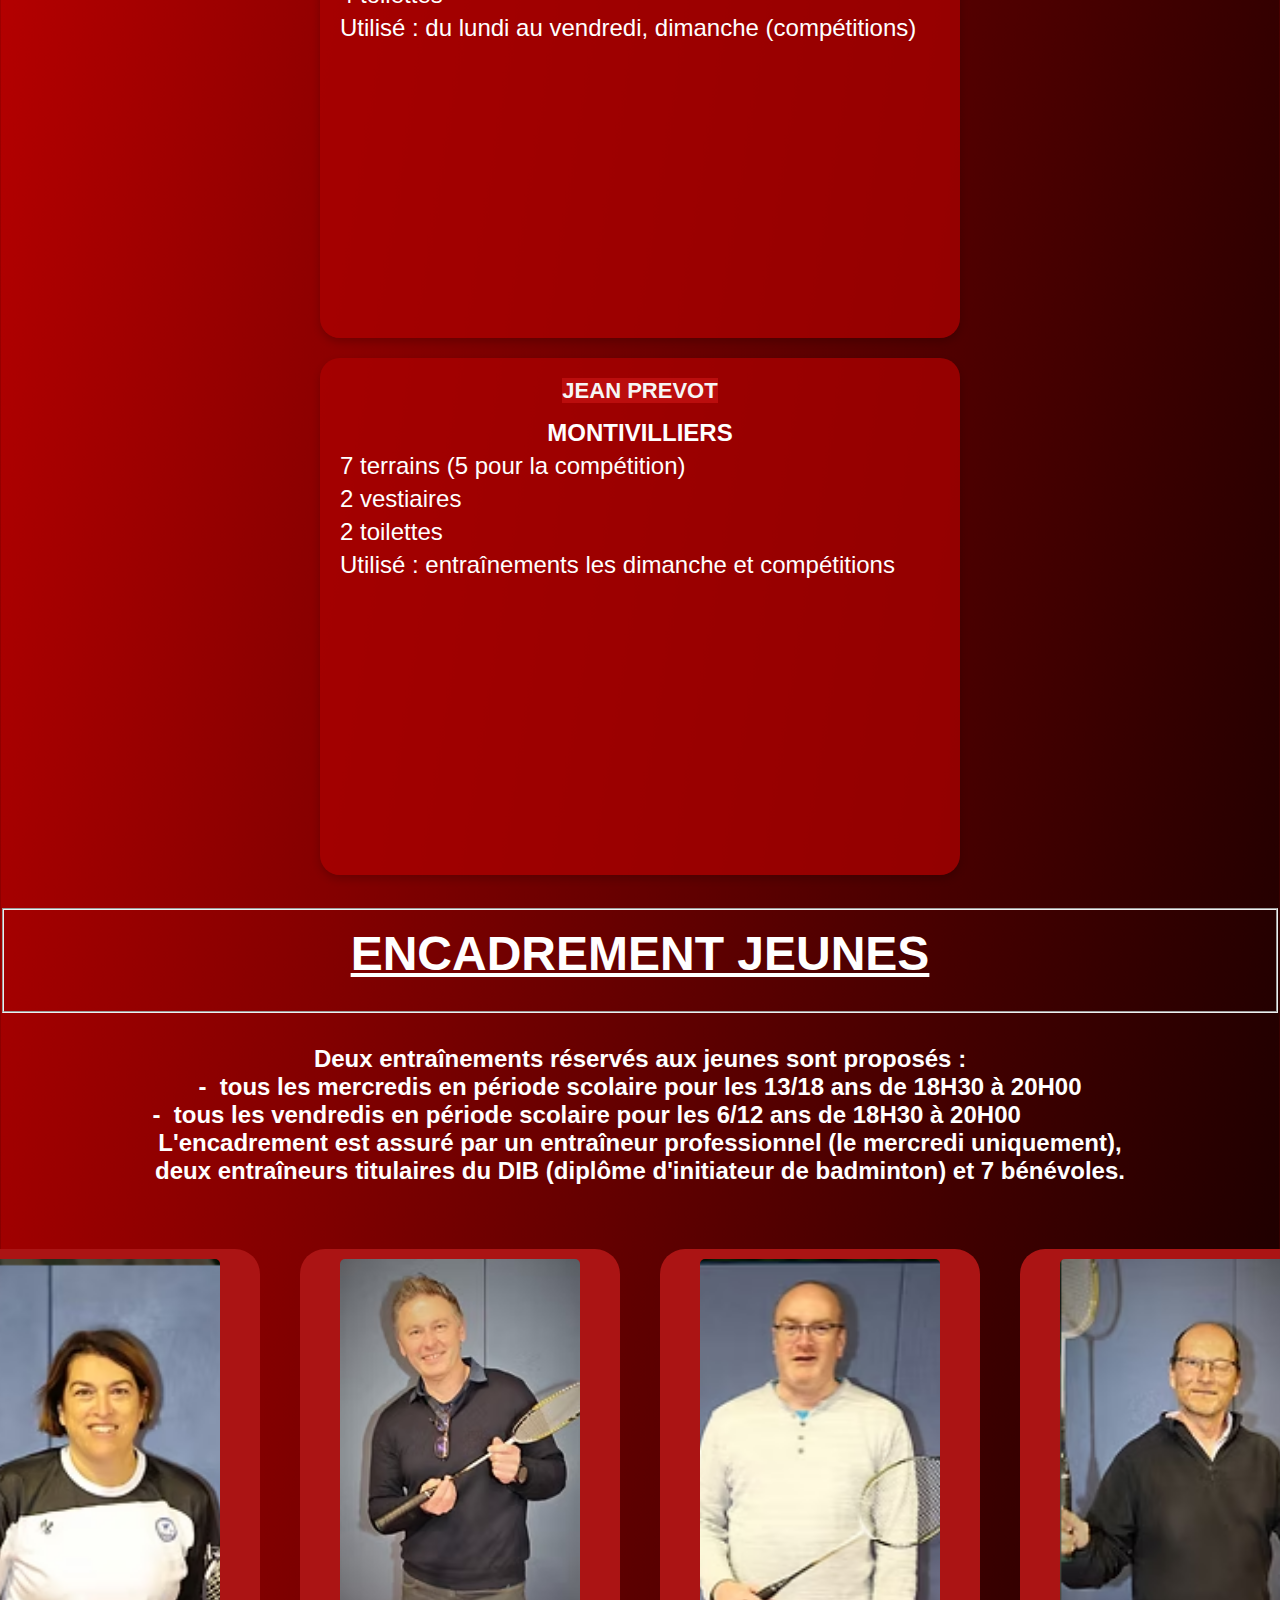
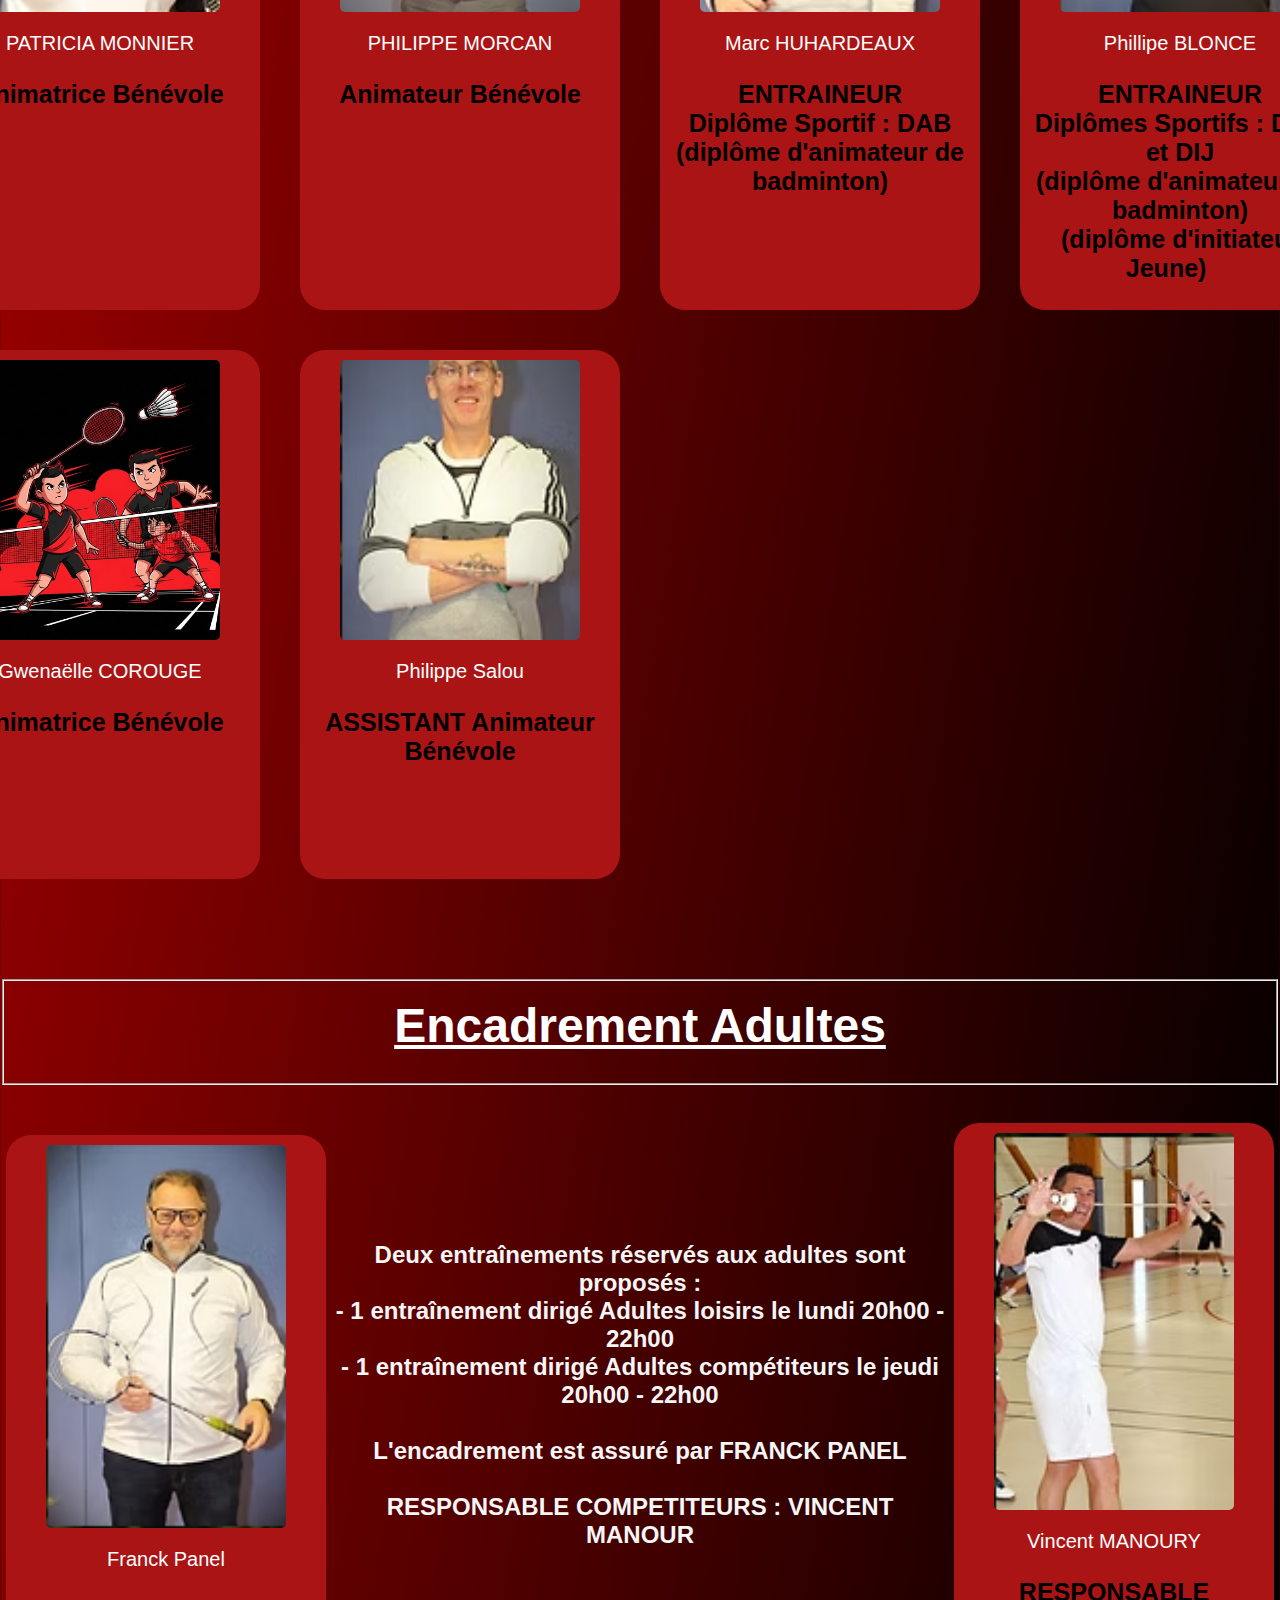
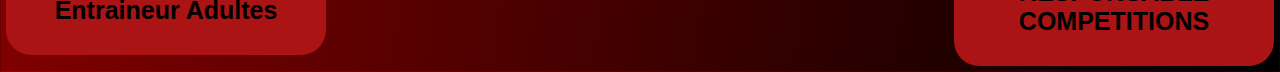
<file: chatgpt3.html>
<!DOCTYPE html>
<html lang="fr">
<head>
  <meta charset="UTF-8" />
  <meta name="viewport" content="width=device-width, initial-scale=1.0"/>
  <title>PONNA BADMINTON CLUB</title>
  <link rel="icon" type="image/png" href="logo ponna.png" />
  <link rel="stylesheet" href="chagpt.css" />
  <style>
    /* Your CSS styles can go here if they are embedded */
  </style>
</head>
<body>

  <nav class="navbar">
    <div class="container">
      <h1 class="logo"><mark></i>PONNA BADMINTON CLUB</mark></h1>
      <ul class="nav-links">
        <li><a href="index.html">ACCEUIL</a></li>
        <li><a href="apropos.html">A PROPOS</a></li>
        <li><a href="planning.html">TARIFS</a></li>
        <li><a href="contact.html">HORAIRES</a></li>
        <li><a href="contact.html">LES GYMNASES</a></li>
        <li><a href="contact.html">ENCADREMENT JEUNES</a></li>
        <li><a href="contact.html">Les Membres du CA PMBC</a></li>
        <li><a href="contact.html">CONTACT</a></li>
        <li><a href="contact.html">LIENS</a></li>
      </ul>
    </div>
  </nav>

  <header>
    <center>
      <table>
        <tr>
          <td><img src="Ville-de-Montivilliers-Logo-noir-fond-blanc (1).png" width="125px" height="125" class="image-zoom"></td>
          <td width="750" align="center">
            <h1><mark><font size="+4">PONNA BADMINTON CLUB</font></mark></h1>
            <h4>Saison 2024-2025</h4>
          </td>
          <td><img src="logo ponna.png" width="125px" height="125" class="image-zoom"></td>
        </tr>
      </table>
    </center>
    <button class="bouton-style"><p>UN CLUB, UNE AMBIANCE, UNE PASSION PARTAGÉE</p></button>
  </header>

  <div class="conteneur">
    <div text align="left">
      <font size="+2"><h3><fieldset><g><mark>Poona Montivilliers Badminton Club (PMBC)</mark></g></fieldset></h3>
      <p></p>
      <fieldset>
        <p>Poona Montivilliers Badminton Club (PMBC) vous propose de nous rejoindre pour la pratique du badminton en loisir ou en compétition, à Montivilliers, en périphérie de la ville de Le Havre (Seine-Maritime 76).</p>
        <p>Affilié à la FFBAD et de nouveau labellisée Ecole de Badminton 3★ en 2023-2024, nous accueillons les jeunes à partir de 6 ans.</p>
        <p>L’ambition première du Poona est de rester ce club convivial cher à tous, d’emmener nos jeunes vers les compétitions et de maintenir nos adultes dans les 3 divisions d’interclubs départementales.</p>
        <p>En 2023-2024, Poona était représenté par 170 membres dont 80 jeunes.</p>
        <p>Les nombreux créneaux nous permettent de pratiquer tous les jours de la semaine. Vous trouverez forcément le niveau et les amis pour échanger les plumes jusqu’à épuisement.</p>
        <p style="text-align: right;"><strong>À très bientôt<br>L’équipe PMBC</strong></p>
      </fieldset>
    </div>

    <div class="conteneur-flex">
      <br><br><img src="image ia bad nr.jpg" class="image" width="950px" height="650px"   alt="Image centrée avec flexbox">
    </div>
  </div>

  <fieldset>
    <h1><center><mark>TARIFS</mark></center><center><img src="ia license.jpg" width="25px" height="25" class="image-zoom"></h1>
    </center><h2>Pour la Saison 2024 / 2025</h2>
    <ul>
      <div class="container">
        <div class="card">
          <div class="card-header">Jeunes (8-15 ans)</div>
          <div class="card-body">
            <div class="schedule">
              <p>🔴 2 SÉANCE<span class="badge jeu-libre">Jeu libre</span></p>
              <p>🔴 1 SÉANCE <span class="badge encadre">Encadré</span></p>
            </div>
            <div class="description">
              Entraînements ludiques et techniques adaptés aux plus jeunes, encadrés par nos éducateurs diplômés.<br><br><u>Prise en charge Pass Sport et Pass 76</u>
            </div>
            <div>
              <span class="tarif">Tarif: 100€/an</span>
            </div>
          </div>
        </div>

        <div class="card">
          <div class="card-header">Adultes Loisirs</div>
          <div class="card-body">
            <div class="schedule">
              <p>🔴 3 SÉANCE<span class="badge jeu-libre">Jeu libre</span></p>
              <p>🔴 2 SÉANCE <span class="badge encadre">Encadré</span></p>
            </div>
            <div class="description">
              Jeu libre dans une ambiance détendue. Idéal pour les joueurs souhaitant pratiquer sans pression.
            </div>
            <div>
              <span class="tarif">Tarif: 120€/an</span>
            </div>
          </div>
        </div>

        <div class="card">
          <div class="card-header">Compétiteurs</div>
          <div class="card-body">
            <div class="schedule">
              <p>🔴 3 SÉANCE<span class="badge jeu-libre">Jeu libre</span></p>
              <p>🔴 2 SÉANCE <span class="badge encadre">Encadré</span></p>
            </div>
            <div class="description">
              Entraînements intensifs avec exercices techniques et tactiques pour les joueurs souhaitant progresser.
            </div>
            <div>
              <span class="tarif">Tarif: 120€/an</span>
            </div>
          </div>
        </div>
      </div>
    </ul>
    <p><strong><center><u><mark>Famille</mark></u> : -15 €/membre</mark> à partir de la 2ème inscription sur le tarif correspondant</center></p></strong>

    <div class="contact">
      <p>Pour tout renseignement ou inscription, s’adresser au gymnase **Christian GAND** aux horaires d’entraînement.( bulletin d'inscription à télécharger dans la rubrique)<a href="liens.html">liens<div class="download-link"></div></a> </p>
    </div>
  </fieldset>

  <section class="map-section">
    <fieldset><h1><center><u><font size="+4"><u></u>HORAIRES D'ENTRAÎNEMENTS</font></u></center></h1></fieldset><br>

    <div class="container">
      <table class="agenda-table">
        <tr><th>Jour</th><th>Horaire & Activité</th></tr>
        <tr><td colspan="2" class="location-header">Gymnase Christian Gand</td></tr>
        <tr><td>Lundi</td><td>18h30 - 20h00 : Adultes loisirs (jeu libre) <span class="badge jeu-libre">Jeu libre</span></td></tr>
        <tr><td>Lundi</td><td>20h00 - 22h00 : Adultes loisirs <span class="badge encadre">Encadré</span></td></tr>
        <tr><td>Mardi</td><td>19h00 - 20h30 : Tous jeunes -13/+13 <span class="badge jeu-libre">Jeu libre</span></td></tr>
        <tr><td>Mardi</td><td>20h30 - 23h00 : Adultes compétitions <span class="badge jeu-libre">Jeu libre</span></td></tr>
        <tr><td>Mercredi</td><td>18h30 - 20h00 : Jeunes +13 <span class="badge encadre">Encadré</span></td></tr>
        <tr><td>Mercredi</td><td>20h00 - 23h00 : Adultes loisirs <span class="badge jeu-libre">Jeu libre</span></td></tr>
        <tr><td>Jeudi</td><td>18h30 - 19h45 : Tous, mineurs accompagnés <span class="badge jeu-libre">Jeu libre</span></td></tr>
        <tr><td>Jeudi</td><td>19h45 - 23h00 : Adultes compétitions <span class="badge encadre">Encadré</span></td></tr>
        <tr><td>Vendredi</td><td>18h30 - 20h00 : Jeunes -13 <span class="badge encadre">Encadré</span></td></tr>
        <tr><td>Vendredi</td><td>20h00 - 23h00 : Adultes loisirs <span class="badge jeu-libre">Jeu libre</span></td></tr>
        <tr><td colspan="2" class="location-header">Gymnase Jean Prévost</td></tr>
        <tr><td>Dimanche</td><td>10h00 - 12h00 : Tous <span class="badge jeu-libre">Jeu libre</span></td></tr>
      </table>

      <div class="conteneur-flex">
        <img src="Gemini_Generated_Image_ya3acdya3acdya3a.jpg" height="700px" width="1200px" class="image" alt="Image centrée avec flexbox">
      </div>
    </div>
  </section>

  <br><center><hr style="height: 3px; width: 1000px; background-color: rgb(255, 81, 81); border: none; margin: 20px 0;">
  </center><h1><font size="+4"><center><u>LES GYMNASES</u></center></h1></font>
  <div class="container">
    <div class="gym-card">
      <h2><mark>GYMNASE CHRISTIAN GANDE</mark></h2>
      <p><strong><center>MONTIVILLIERS</center></strong></p>
      <p>7 terrains (5 pour la compétition)</p>
      <p>Gradins</p>
      <p>4 vestiaires</p>
      <p>4 toilettes</p>
      <p>Utilisé : du lundi au vendredi, dimanche (compétitions)</p>
      <iframe src="https://www.google.com/maps/embed?pb=!1m18!1m12!1m3!1d2663.010276052313!2d0.193120515937235
      3!3d49.54638887936156!2m3!1f0!2f0!3f0!3m2!1i1024!2i768!4f13.1!3m3!1m2!1s0x47e027f6d048c75b%3A0xa179fc81ee
      7c9f45!2sGymnase%20Christian%20Gand!5e0!3m2!1sfr!2sfr!4v1716306565762!5m2!1sfr!2sfr" allowfullscreen=""
        loading="lazy"></iframe>
    </div>

    <div class="gym-card">
      <h2><mark>JEAN PREVOT</mark></h2>
      <p><strong><center>MONTIVILLIERS</center></strong></p>
      <p>7 terrains (5 pour la compétition)</p>
      <p>2 vestiaires</p>
      <p>2 toilettes</p>
      <p>Utilisé : entraînements les dimanche et compétitions</p>
      <iframe src="https://www.google.com/maps/embed?pb=!1m18!1m12!1m3!1d2663.0169603144333!2d0.19
      108917616232556!3d49.54626535462047!2m3!1f0!2f0!3f0!3m2!1i1024!2i768!4f13.1!3m3!1m2!1s0x47e02
      7f3ae0183ef%3A0x65ec8e05311db07a!2sGymnase%20Jean%20Pr%C3%A9vost!5e0!3m2!1sfr!2sfr!4v171630390
      0000!5m2!1sfr!2sfr" allowfullscreen="" loading="lazy"></iframe>
    </div>
  </div>

  <center><h1><font size="+4"><u><fieldset>ENCADREMENT JEUNES </fieldset></u></font></h1></center>
  <p><strong><center>Deux entraînements réservés aux jeunes sont proposés :
    <br>-  tous les mercredis en période scolaire pour les 13/18 ans de 18H30 à 20H00
    <br>-  tous les vendredis en période scolaire pour les 6/12 ans de 18H30 à 20H00                
    <br>L'encadrement est assuré par un entraîneur professionnel (le mercredi uniquement),
    <br>deux entraîneurs titulaires du DIB (diplôme d'initiateur de badminton) et 7 bénévoles.
  </strong></p></center>
  </ul>
  <div class="container">
    <div class="cartes-container">
      <div class="carte">
        <img src="Capture d'écran 2024-11-18 183250.png" class="image-zoom" alt="Nom 1">
        <p class="nom">PATRICIA MONNIER</p>
        <p class="description"><strong> Animatrice Bénévole</strong></p>
      </div>
      <div class="carte">
        <img src="Capture d'écran 2024-11-18 185159.png" class="image-zoom" alt="Nom 2">
        <p class="nom">PHILIPPE MORCAN</p>
        <p class="description"><strong>Animateur Bénévole</strong></p>
      </div>
      <div class="carte">
        <img src="Capture d'écran 2024-11-18 183243.png" class="image-zoom" alt="Nom 3">
        <p class="nom">Marc HUHARDEAUX</p>
        <p class="description"><strong>ENTRAINEUR<br>Diplôme Sportif : DAB (diplôme d'animateur de badminton) </strong></p>
      </div>
      <div class="carte">
        <img src="Capture d'écran 2024-11-18 183308.png" class="image-zoom" alt="Nom 4">
        <p class="nom">Phillipe BLONCE</p>
        <p class="description"><strong>ENTRAINEUR<br>Diplômes Sportifs : DAB et DIJ <br>(diplôme d'animateur de badminton) <br>(diplôme d'initiateur Jeune)    </strong></p>
      </div>
      <div class="carte">
        <img src="image ia bad nr.jpg" class="image-zoom" alt="Nom 5">
        <p class="nom">Gwenaëlle COROUGE</p>
        <p class="description"><strong>Animatrice Bénévole</strong></p>
      </div>
      <div class="carte">
        <img src="Capture d'écran 2024-11-18 183300.png" class="image-zoom"alt="Nom 6">
        <p class="nom">Philippe Salou</p>
        <p class="description"><strong>ASSISTANT Animateur Bénévole</strong></p>
      </div>
    </div>
  </div>

  <br>
  <center><h1><font size="+4"><u><fieldset>Encadrement Adultes </fieldset></u></font></h1></center>
  <center>
    <table>
      <tr>
        <td>
          
          
   <center>
      <table>
        <tr>
          <td><div class="carte">
        <img src="Capture d'écran 2024-11-18 203444.png" class="image-zoom" alt="Nom 1">
        <p class="nom">Franck Panel</p>
        <p class="description"><strong>Entraineur Adultes</strong></p>
      </div></td>
          <td width="750" align="center"></div>
            <mark>
            <h4>Deux entraînements réservés aux adultes sont proposés :<br>

- 1 entraînement dirigé Adultes loisirs le lundi 20h00 - 22h00<br>
- 1 entraînement dirigé Adultes compétiteurs le jeudi 20h00 - 22h00<br><br>

L'encadrement est assuré par FRANCK PANEL<br><br>

RESPONSABLE COMPETITEURS : VINCENT MANOUR</h4></mark>
          </td>
          <td><div class="carte">
        <img src="Capture d'écran 2024-11-18 203451.png" class="image-zoom" alt="Nom 1">
        <p class="nom">Vincent MANOURY</p>
        <p class="description"><strong>RESPONSABLE COMPETITIONS</strong></p>
      </div></td>
        </tr>
      </table>
    </center>        


</body>
</html>
</file>
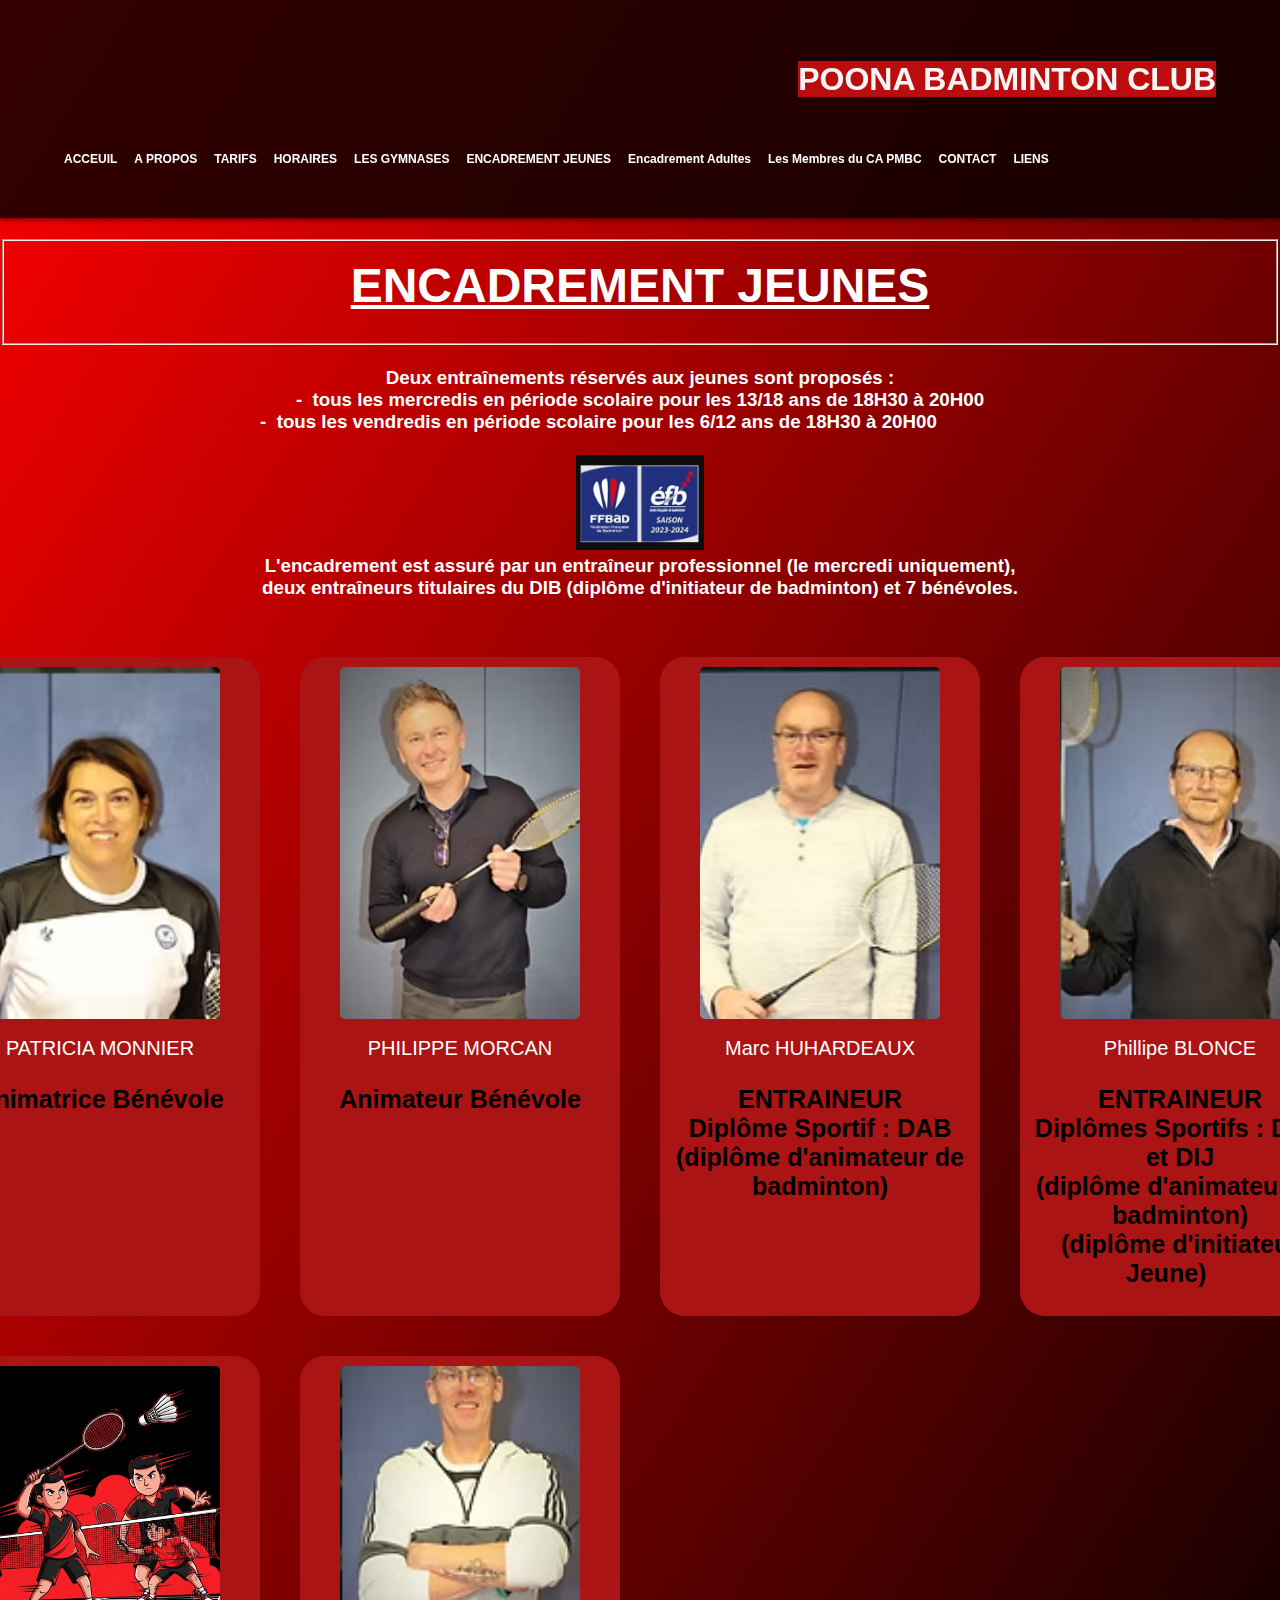
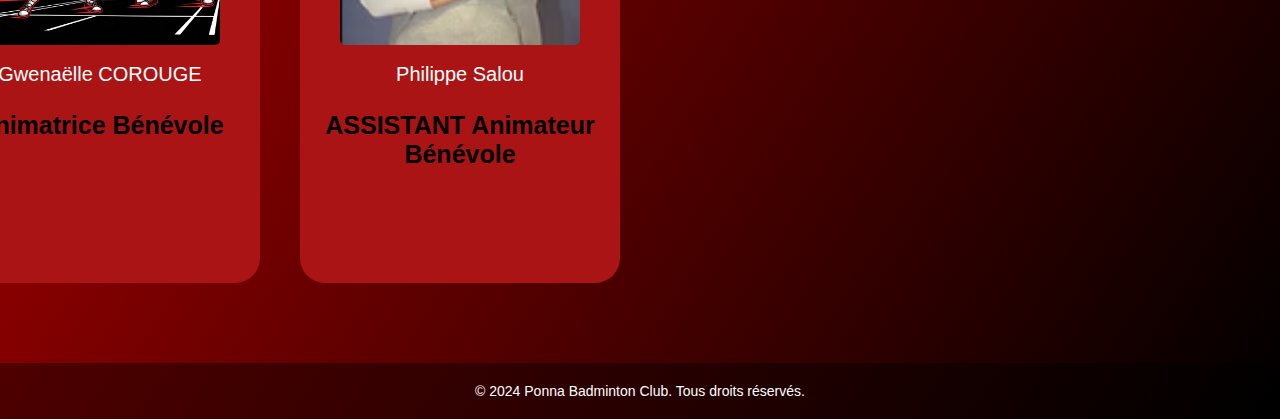
<file: encadrement jeunes.html>
<!DOCTYPE html>
<html lang="fr">
<head>
  <meta charset="UTF-8" />
  <meta name="viewport" content="width=device-width, initial-scale=1.0"/>
  <title>PONNA BADMINTON CLUB</title>
  <link rel="icon" type="image/png" href="logo ponna.png" />
  <link rel="stylesheet" href="chagpt.css" />
  <style>
    /* Your CSS styles can go here if they are embedded */
  </style>
</head>
<body>

<nav class="navbar">
    <div class="container">
      <h1 class="logo"><h1><mark>POONA BADMINTON CLUB</mark></h1>
      <ul class="nav-links">
        <li><a href="index.html"><p class="texte">ACCEUIL</p></a></li>
        <li><a href="apropos.html"><p class="texte">A PROPOS</p></a></li>
        <li><a href="tarifs.html"><p class="texte">TARIFS</p></a></li>
        <li><a href="horaire.html"><p class="texte">HORAIRES</p></a></li>
        <li><a href="gymnase.html"><p class="texte">LES GYMNASES</p></a></li>
        <li><a href="encadrement jeunes.html"><p class="texte">ENCADREMENT JEUNES</p></a></li>
        <li><a href="encadrement jeunes.html"><p class="texte">Encadrement Adultes</p></a></li>
        <li><a href="contact.html"><p class="texte">Les Membres du CA PMBC</p></a></li>
        <li><a href="contact.html"><p class="texte">CONTACT</p></a></li>
        <li><a href="contact.html"><p class="texte">LIENS</p></a></li>
      </ul>
    </div>
  </nav>

   <center><h1><font size="+4"><u><fieldset>ENCADREMENT JEUNES </font"></fieldset></u></font></h1></center>
  <p><strong><h3><center>Deux entraînements réservés aux jeunes sont proposés :
    <br>-  tous les mercredis en période scolaire pour les 13/18 ans de 18H30 à 20H00
    <br>-  tous les vendredis en période scolaire pour les 6/12 ans de 18H30 à 20H00                
   
    <br><br> <center><img src ="Capture d'écran 2025-06-02 203357.png" width="10%" 
    height="auto"></center>L'encadrement est assuré par un entraîneur professionnel (le mercredi uniquement),
    <br>deux entraîneurs titulaires du DIB (diplôme d'initiateur de badminton) et 7 bénévoles.
  </strong></p></h3></center>
  </ul>
  <div class="container">
    <div class="cartes-container">
      <div class="carte">
        <img src="Capture d'écran 2024-11-18 183250.png" class="image-zoom" alt="Nom 1">
        <p class="nom">PATRICIA MONNIER</p>
        <p class="description"><strong> Animatrice Bénévole</strong></p>
      </div>
      <div class="carte">
        <img src="Capture d'écran 2024-11-18 185159.png" class="image-zoom" alt="Nom 2">
        <p class="nom">PHILIPPE MORCAN</p>
        <p class="description"><strong>Animateur Bénévole</strong></p>
      </div>
      <div class="carte">
        <img src="Capture d'écran 2024-11-18 183243.png" class="image-zoom" alt="Nom 3">
        <p class="nom">Marc HUHARDEAUX</p>
        <p class="description"><strong>ENTRAINEUR<br>Diplôme Sportif : DAB (diplôme d'animateur de badminton) </strong></p>
      </div>
      <div class="carte">
        <img src="Capture d'écran 2024-11-18 183308.png" class="image-zoom" alt="Nom 4">
        <p class="nom">Phillipe BLONCE</p>
        <p class="description"><strong>ENTRAINEUR<br>Diplômes Sportifs : DAB et DIJ <br>(diplôme d'animateur de badminton) <br>(diplôme d'initiateur Jeune)    </strong></p>
      </div>
      <div class="carte">
        <img src="image ia bad nr.jpg" class="image-zoom" alt="Nom 5">
        <p class="nom">Gwenaëlle COROUGE</p>
        <p class="description"><strong>Animatrice Bénévole</strong></p>
      </div>
      <div class="carte">
        <img src="Capture d'écran 2024-11-18 183300.png" class="image-zoom"alt="Nom 6">
        <p class="nom">Philippe Salou</p>
        <p class="description"><strong>ASSISTANT Animateur Bénévole</strong></p>
      </div>
    </div>
  </div>
    <footer>
        <p>© 2024 Ponna Badminton Club. Tous droits réservés.</p>
    </footer>
</body>
</html>
</file>
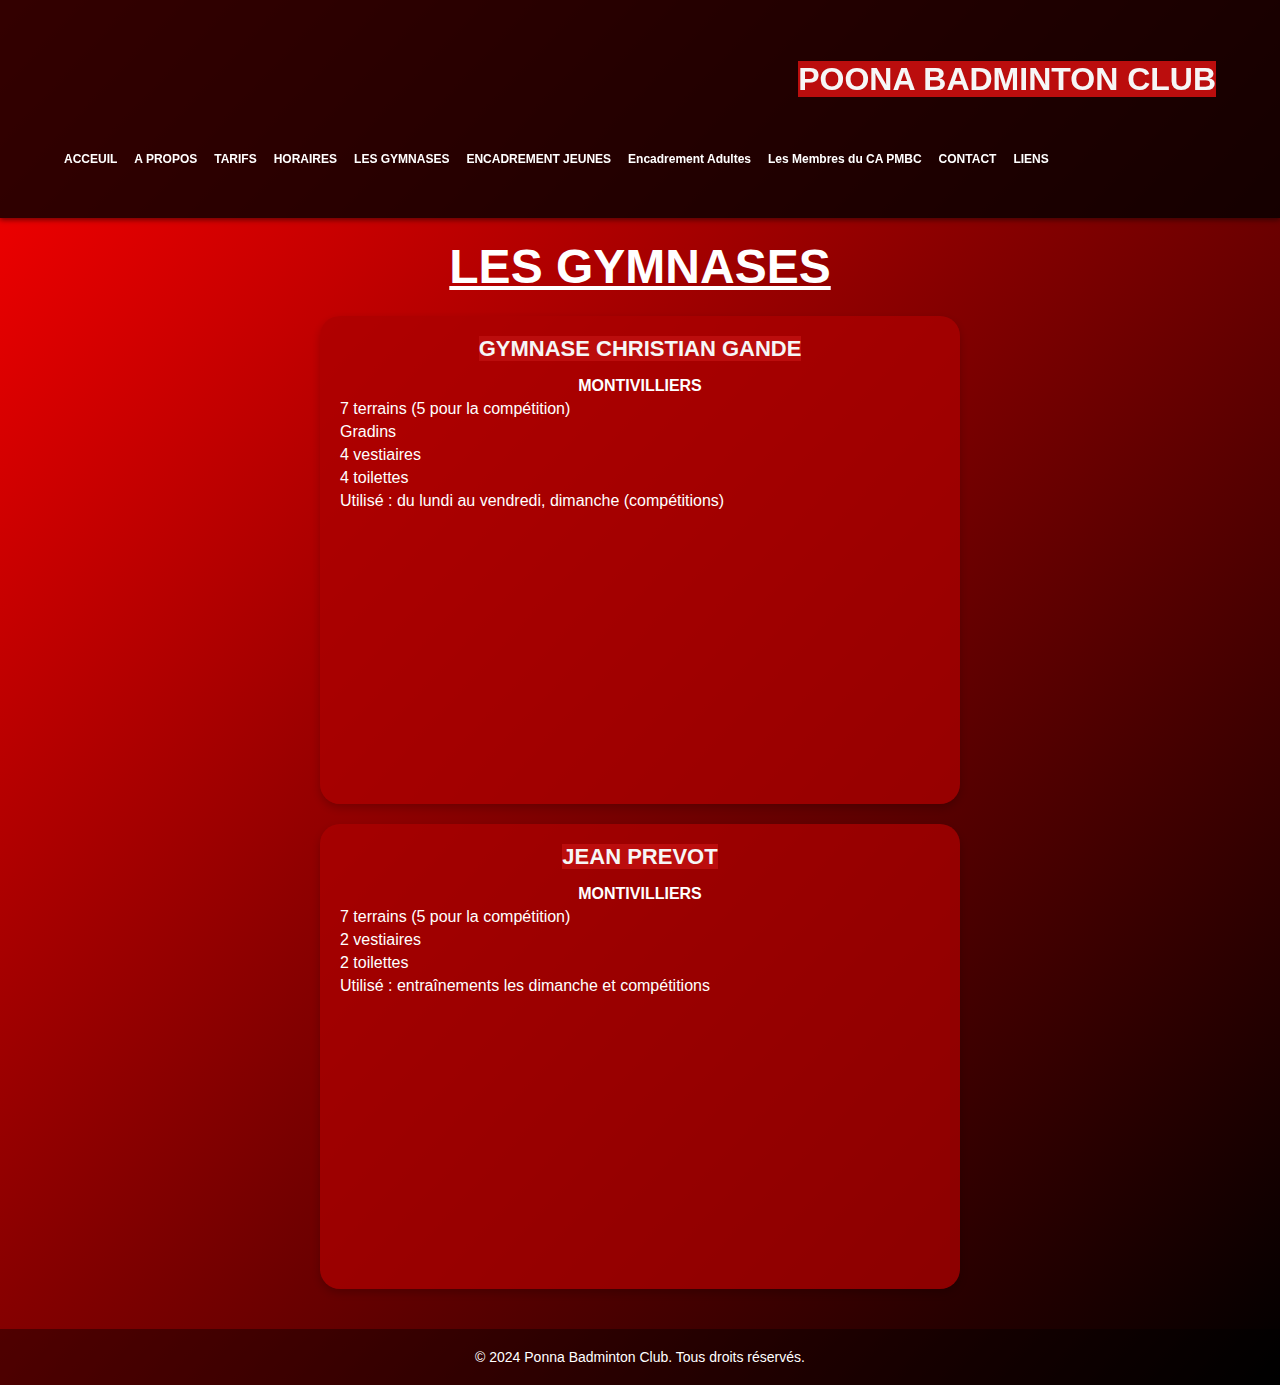
<file: gymnase.html>
<!DOCTYPE html>
<html lang="fr">
<head>
  <meta charset="UTF-8" />
  <meta name="viewport" content="width=device-width, initial-scale=1.0"/>
  <title>PONNA BADMINTON CLUB</title>
  <link rel="icon" type="image/png" href="logo ponna.png" />
  <link rel="stylesheet" href="chagpt.css" />
  <style>
    /* Your CSS styles can go here if they are embedded */
  </style>
</head>
<body>

<nav class="navbar">
    <div class="container">
      <h1 class="logo"><h1><mark>POONA BADMINTON CLUB</mark></h1>
      <ul class="nav-links">
        <li><a href="index.html"><p class="texte">ACCEUIL</p></a></li>
        <li><a href="apropos.html"><p class="texte">A PROPOS</p></a></li>
        <li><a href="tarifs.html"><p class="texte">TARIFS</p></a></li>
        <li><a href="horaire.html"><p class="texte">HORAIRES</p></a></li>
        <li><a href="gymnase.html"><p class="texte">LES GYMNASES</p></a></li>
        <li><a href="encadrement jeunes.html"><p class="texte">ENCADREMENT JEUNES</p></a></li>
        <li><a href="encadrement jeunes.html"><p class="texte">Encadrement Adultes</p></a></li>
        <li><a href="contact.html"><p class="texte">Les Membres du CA PMBC</p></a></li>
        <li><a href="contact.html"><p class="texte">CONTACT</p></a></li>
        <li><a href="contact.html"><p class="texte">LIENS</p></a></li>
      </ul>
    </div>
  </nav>
  
  </center><h1><font size="+4"><center><u>LES GYMNASES</u></center></h1></font>
  <div class="container">
    <div class="gym-card">
      <h2><mark>GYMNASE CHRISTIAN GANDE</mark></h2>
      <p><strong><center>MONTIVILLIERS</center></strong></p>
      <p>7 terrains (5 pour la compétition)</p>
      <p>Gradins</p>
      <p>4 vestiaires</p>
      <p>4 toilettes</p>
      <p>Utilisé : du lundi au vendredi, dimanche (compétitions)</p>
      <iframe src="https://www.google.com/maps/embed?pb=!1m18!1m12!1m3!1d2663.010276052313!2d0.193120515937235
      3!3d49.54638887936156!2m3!1f0!2f0!3f0!3m2!1i1024!2i768!4f13.1!3m3!1m2!1s0x47e027f6d048c75b%3A0xa179fc81ee
      7c9f45!2sGymnase%20Christian%20Gand!5e0!3m2!1sfr!2sfr!4v1716306565762!5m2!1sfr!2sfr" allowfullscreen=""
        loading="lazy"></iframe>
    </div>

    <div class="gym-card">
      <h2><mark>JEAN PREVOT</mark></h2>
      <p><strong><center>MONTIVILLIERS</center></strong></p>
      <p>7 terrains (5 pour la compétition)</p>
      <p>2 vestiaires</p>
      <p>2 toilettes</p>
      <p>Utilisé : entraînements les dimanche et compétitions</p>
      <iframe src="https://www.google.com/maps/embed?pb=!1m18!1m12!1m3!1d2663.0169603144333!2d0.19
      108917616232556!3d49.54626535462047!2m3!1f0!2f0!3f0!3m2!1i1024!2i768!4f13.1!3m3!1m2!1s0x47e02
      7f3ae0183ef%3A0x65ec8e05311db07a!2sGymnase%20Jean%20Pr%C3%A9vost!5e0!3m2!1sfr!2sfr!4v171630390
      0000!5m2!1sfr!2sfr" allowfullscreen="" loading="lazy"></iframe>
    </div>
  </div>
    <footer>
        <p>© 2024 Ponna Badminton Club. Tous droits réservés.</p>
    </footer>
</body>
</html>
</file>
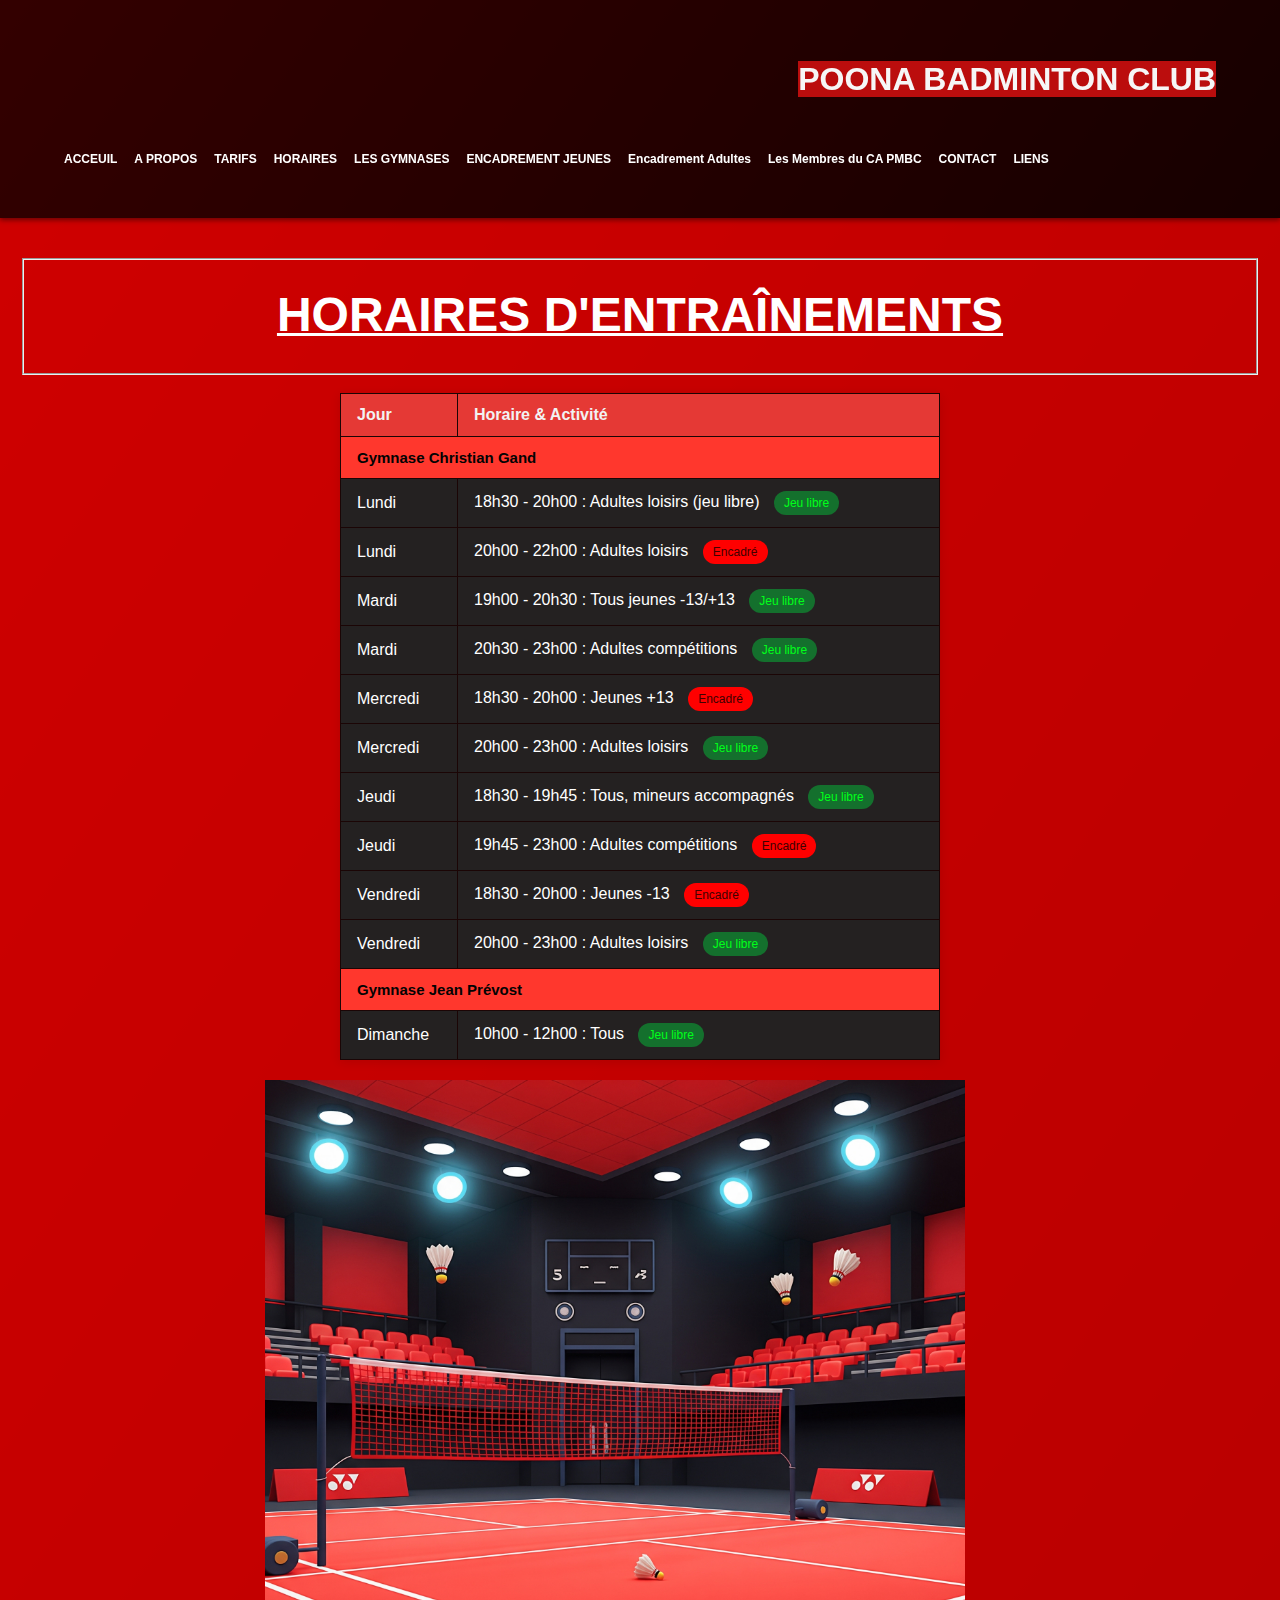
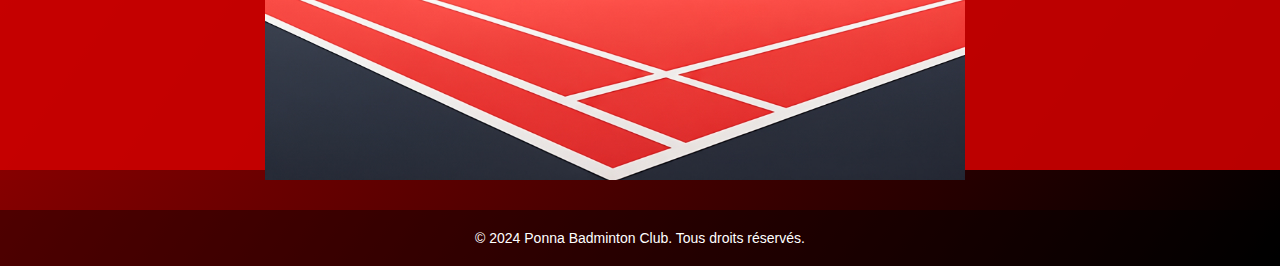
<file: horaire.html>
<!DOCTYPE html>
<html lang="fr">
<head>
  <meta charset="UTF-8" />
  <meta name="viewport" content="width=device-width, initial-scale=1.0"/>
  <title>PONNA BADMINTON CLUB</title>
  <link rel="icon" type="image/png" href="logo ponna.png" />
  <link rel="stylesheet" href="chagpt.css" />
  <style>
    /* Your CSS styles can go here if they are embedded */
  </style>
</head>
<body>

<nav class="navbar">
    <div class="container">
      <h1 class="logo"><h1><mark>POONA BADMINTON CLUB</mark></h1>
      <ul class="nav-links">
        <li><a href="index.html"><p class="texte">ACCEUIL</p></a></li>
        <li><a href="apropos.html"><p class="texte">A PROPOS</p></a></li>
        <li><a href="tarifs.html"><p class="texte">TARIFS</p></a></li>
        <li><a href="horaire.html"><p class="texte">HORAIRES</p></a></li>
        <li><a href="gymnase.html"><p class="texte">LES GYMNASES</p></a></li>
        <li><a href="encadrement jeunes.html"><p class="texte">ENCADREMENT JEUNES</p></a></li>
        <li><a href="encadrement jeunes.html"><p class="texte">Encadrement Adultes</p></a></li>
        <li><a href="contact.html"><p class="texte">Les Membres du CA PMBC</p></a></li>
        <li><a href="contact.html"><p class="texte">CONTACT</p></a></li>
        <li><a href="contact.html"><p class="texte">LIENS</p></a></li>
      </ul>
    </div>
  </nav>
  <section class="map-section">
    <fieldset><h1><center><u><font size="+4"><u></u>HORAIRES D'ENTRAÎNEMENTS</font></u></center></h1></fieldset><br>

    <div class="container">
      <table class="agenda-table">
        <tr><th>Jour</th><th>Horaire & Activité</th></tr>
        <tr><td colspan="2" class="location-header">Gymnase Christian Gand</td></tr>
        <tr><td>Lundi</td><td>18h30 - 20h00 : Adultes loisirs (jeu libre) <span class="badge jeu-libre">Jeu libre</span></td></tr>
        <tr><td>Lundi</td><td>20h00 - 22h00 : Adultes loisirs <span class="badge encadre">Encadré</span></td></tr>
        <tr><td>Mardi</td><td>19h00 - 20h30 : Tous jeunes -13/+13 <span class="badge jeu-libre">Jeu libre</span></td></tr>
        <tr><td>Mardi</td><td>20h30 - 23h00 : Adultes compétitions <span class="badge jeu-libre">Jeu libre</span></td></tr>
        <tr><td>Mercredi</td><td>18h30 - 20h00 : Jeunes +13 <span class="badge encadre">Encadré</span></td></tr>
        <tr><td>Mercredi</td><td>20h00 - 23h00 : Adultes loisirs <span class="badge jeu-libre">Jeu libre</span></td></tr>
        <tr><td>Jeudi</td><td>18h30 - 19h45 : Tous, mineurs accompagnés <span class="badge jeu-libre">Jeu libre</span></td></tr>
        <tr><td>Jeudi</td><td>19h45 - 23h00 : Adultes compétitions <span class="badge encadre">Encadré</span></td></tr>
        <tr><td>Vendredi</td><td>18h30 - 20h00 : Jeunes -13 <span class="badge encadre">Encadré</span></td></tr>
        <tr><td>Vendredi</td><td>20h00 - 23h00 : Adultes loisirs <span class="badge jeu-libre">Jeu libre</span></td></tr>
        <tr><td colspan="2" class="location-header">Gymnase Jean Prévost</td></tr>
        <tr><td>Dimanche</td><td>10h00 - 12h00 : Tous <span class="badge jeu-libre">Jeu libre</span></td></tr>
      </table>

      <div class="conteneur-flex">
        <img src="Gemini_Generated_Image_ya3acdya3acdya3a.jpg" height="700px" width="1200px" class="image" alt="Image centrée avec flexbox">
      </div>
    </div>
  </section>
    <footer>
        <p>© 2024 Ponna Badminton Club. Tous droits réservés.</p>
    </footer>
</body>
</html>
</file>
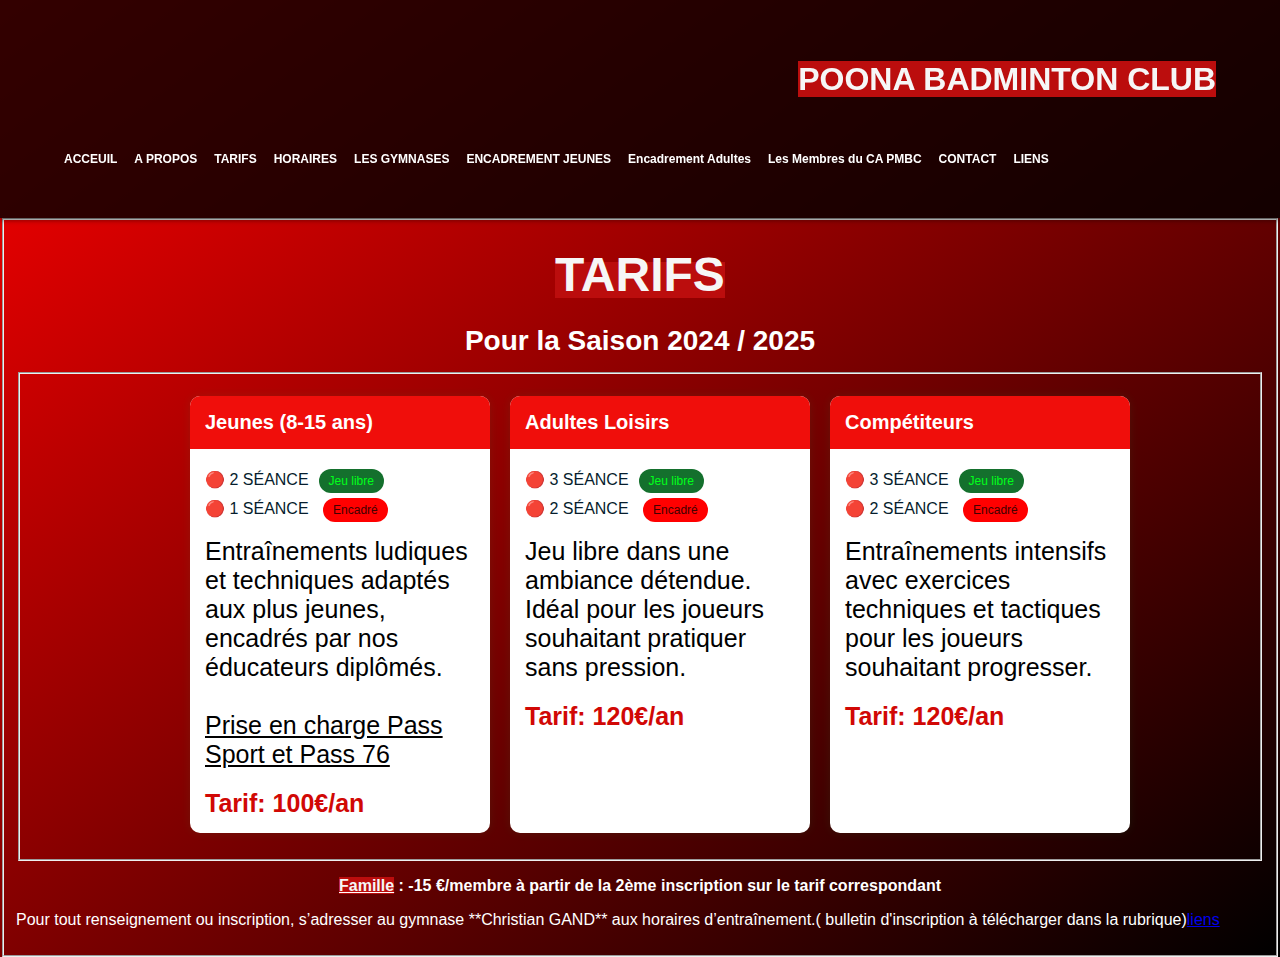
<file: tarifs.html>
<!DOCTYPE html>
<html lang="fr">
<head>
  <meta charset="UTF-8" />
  <meta name="viewport" content="width=device-width, initial-scale=1.0"/>
  <title>PONNA BADMINTON CLUB</title>
  <link rel="icon" type="image/png" href="logo ponna.png" />
  <link rel="stylesheet" href="chagpt.css" />
  <style>
    /* Your CSS styles can go here if they are embedded */
  </style>
</head>
<body>

<nav class="navbar">
    <div class="container">
      <h1 class="logo"><h1><mark>POONA BADMINTON CLUB</mark></h1>
      <ul class="nav-links">
        <li><a href="index.html"><p class="texte">ACCEUIL</p></a></li>
        <li><a href="apropos.html"><p class="texte">A PROPOS</p></a></li>
        <li><a href="tarifs.html"><p class="texte">TARIFS</p></a></li>
        <li><a href="horaire.html"><p class="texte">HORAIRES</p></a></li>
        <li><a href="gymnase.html"><p class="texte">LES GYMNASES</p></a></li>
        <li><a href="encadrement jeunes.html"><p class="texte">ENCADREMENT JEUNES</p></a></li>
        <li><a href="encadrement jeunes.html"><p class="texte">Encadrement Adultes</p></a></li>
        <li><a href="contact.html"><p class="texte">Les Membres du CA PMBC</p></a></li>
        <li><a href="contact.html"><p class="texte">CONTACT</p></a></li>
        <li><a href="contact.html"><p class="texte">LIENS</p></a></li>
      </ul>
    </div>
  </nav>


  <fieldset>
    <h1><center><mark><font size=+5>TARIFS</font></mark></center><center></h1>
    </center><h2>Pour la Saison 2024 / 2025</h2>
    <fieldset><ul>
      <div class="container">
        <div class="card">
          <div class="card-header">Jeunes (8-15 ans)</div>
          <div class="card-body">
            <div class="schedule">
              <p>🔴 2 SÉANCE<span class="badge jeu-libre">Jeu libre</span></p>
              <p>🔴 1 SÉANCE <span class="badge encadre">Encadré</span></p>
            </div>
            <div class="description">
              Entraînements ludiques et techniques adaptés aux plus jeunes, encadrés par nos éducateurs diplômés.<br><br><u>Prise en charge Pass Sport et Pass 76</u>
            </div>
            <div>
              <span class="tarif">Tarif: 100€/an</span>
            </div>
          </div>
        </div>

        <div class="card">
          <div class="card-header">Adultes Loisirs</div>
          <div class="card-body">
            <div class="schedule">
              <p>🔴 3 SÉANCE<span class="badge jeu-libre">Jeu libre</span></p>
              <p>🔴 2 SÉANCE <span class="badge encadre">Encadré</span></p>
            </div>
            <div class="description">
              Jeu libre dans une ambiance détendue. Idéal pour les joueurs souhaitant pratiquer sans pression.
            </div>
            <div>
              <span class="tarif">Tarif: 120€/an</span>
            </div>
          </div>
        </div>

        <div class="card">
          <div class="card-header">Compétiteurs</div>
          <div class="card-body">
            <div class="schedule">
              <p>🔴 3 SÉANCE<span class="badge jeu-libre">Jeu libre</span></p>
              <p>🔴 2 SÉANCE <span class="badge encadre">Encadré</span></p>
            </div>
            <div class="description">
              Entraînements intensifs avec exercices techniques et tactiques pour les joueurs souhaitant progresser.
            </div>
            <div>
              <span class="tarif">Tarif: 120€/an</span>
            </div>
          </div>
        </div>
      </div>
    </ul></fieldset>
    
    <p><strong><center><u><mark>Famille</mark></u> : -15 €/membre</mark> à partir de la 2ème inscription sur le tarif correspondant</center></p></strong>

    <div class="contact">
      <p>Pour tout renseignement ou inscription, s’adresser au gymnase **Christian GAND** aux horaires d’entraînement.( bulletin d'inscription à télécharger dans la rubrique)<a href="liens.html">liens<div class="download-link"></div></a> </p>
    </div>
  </fieldset>
</file>
<file: chagpt.css>
body {
      cursor: url('badminton.jpg'), auto;
    }



.navbar {
  position: sticky;
  top: 0;
  z-index: 1000;
  background: rgba(0, 0, 0, 0.8);
  padding: 40px 0;
  box-shadow: 0 2px 5px rgba(6, 6, 6, 0.518);
}

.navbar .container {
  width: 90%;
  max-width: 1600px;
  margin: auto;
  display: flex;
  align-items: center;
  justify-content: space-between;
}

.logo {
  color: white;
  margin: 0;
font-size: 10x;

  
}

.nav-links {
  list-style: none;
  display: flex;
  gap: 17px;
  margin: 0;
  padding: 0;
}

.nav-links a {
  color: rgb(0, 0, 0);
  text-decoration: none;
  font-weight: bold;
  transition: color 0.2s;
}

.nav-links a:hover {
  color: red;
 
  
  background-color: rgb(0, 0, 0);
  color: rgb(239, 0, 0);
  border-radius: 3px;
  
}
.nav-links a {
  font-size: 12px; /* Augmente la taille ici (ex: 20px, 24px, etc.) */
  color: white;
  text-decoration: none;
  font-weight: bold;
}   

body {
  font-family: 'Segoe UI', sans-serif;
  margin: 0;
  padding: 0;
  background: linear-gradient(to bottom right, red, black);
  color: rgb(252, 246, 246);
  min-height: 100vh;
}

/* Header */
header {
  text-align: center;
  padding: 125px 20px;
  background-color: rgba(0, 0, 0, 0.4);

}

/* Section titres */
h2 {
  text-align: center;
  font-size: 28px;
  margin-bottom: 15px;
}

/* À propos */
.about {
  padding: 40px 20px;
  max-width: 1000px;
  margin: auto;
}

.about p {
  text-align: center;
  font-size: 18px;
  line-height: 1.6;
}

.images {
  display: flex;
  flex-wrap: wrap;
  justify-content: center;
  gap: 20px;
  margin-top: 20px;
}

.images img {
  width: 300px;
  border-radius: 12px;
  box-shadow: 0 0 10px rgba(255,255,255,0.3);
}

/* Carte */
.map-section {
  padding: 40px 20px;
  text-align: center;  
    background-color: rgba(203, 0, 0, 0.915);
}

.map-container {
  width: 90%;
  max-width: 800px;
  height: 400px;
  margin: auto;
  border-radius: 12px;
  overflow: hidden;
  box-shadow: 0 0 15px rgba(0,0,0,0.4);
}

/* Contact */
.contact-section {
  padding: 40px 20px;
}

.contact-box {
  background-color: rgba(255, 255, 255, 0.1);
  border-radius: 12px;
  padding: 20px;
  max-width: 500px;
  margin: auto;
  box-shadow: 0 0 15px rgba(0,0,0,0.4);
  backdrop-filter: blur(4px);
  position: left;
}

.contact-box form {
  display: flex;
  flex-direction: column;
  gap: 15px;
}

.contact-box input,
.contact-box textarea {
  padding: 12px;
  border: none;
  border-radius: 8px;
  font-size: 16px;
}

.contact-box textarea {
  min-height: 120px;
}

.contact-box button {
  background-color: red;
  color: white;
  padding: 12px;
  font-size: 16px;
  border: none;
  border-radius: 8px;
  cursor: pointer;
  transition: background 0.3s;
}

.contact-box button:hover {
  background-color: #b30000;
}

/* Footer */
footer {
  text-align: center;
  padding: 20px;
  font-size: 14px;
  background-color: rgba(0, 0, 0, 0.4);
  margin-top: 40px;
}


.contact-box textarea {
  resize: vertical;
  min-height: 120px;
}

.contact-box button {
  background-color: red;
  color: white;
  padding: 12px;
  font-size: 16px;
  border: none;
  border-radius: 8px;
  cursor: pointer;
  transition: background-color 0.3s;
}

.contact-box button:hover {
  background-color: #b30000;
}
/* ==== Section Footer ==== */
.footer {
  background-color: rgba(0, 0, 0, 0.8);
  color: white;
  text-align: center;
  padding: 20px;
  position: relative;
  bottom: 0;
  width: 100%;
}
footer p {
  margin: 0;
  font-size: 14px;
}   

.styled {
  border: 0;
  line-height: 2.5;
  padding: 0 20px;
  font-size: 1rem;
  text-align: center;
  color: #fff;
  text-shadow: 1px 1px 1px #000;
  border-radius: 10px;
  background-color: rgb(220 0 0 / 100%);
  background-image: linear-gradient(
    to top left,
    rgb(0 0 0 / 20%),
    rgb(0 0 0 / 20%) 30%,
    rgb(0 0 0 / 0%)
  );
  box-shadow:
    inset 2px 2px 3px rgb(255 255 255 / 60%),
    inset -2px -2px 3px rgb(0 0 0 / 60%);
}

.styled:hover {
  background-color: rgb(255 0 0 / 100%);
}

.styled:active {
  box-shadow:
    inset -2px -2px 3px rgb(255 255 255 / 60%),
    inset 2px 2px 3px rgb(0 0 0 / 60%);
}

.image-droite {
  width: 50%;
  background-image: url("terrain.jpg");
  background-size: cover;
  background-position: center;
}
.image-gauche {
  width: 50%;
  background-image: url("terrain.jpg");
  background-size: cover;
  background-position: center;
}
body {
      margin: 0;
      font-family: Arial, sans-serif;
      background: linear-gradient(to bottom right, red, black);
      color: white;
    }

    .conteneur {
      display: flex;
      height: 100vh;
      overflow: hidden;
    }

    .texte-gauche {
      width: 50%;
      padding: 40px;
      box-sizing: border-box;
     
      overflow-y: auto;
    }

    .texte-gauche h2 {
      font-size: 28px;
      margin-top: 0;
    }

    .texte-gauche p {
      font-size: 18px;
      line-height: 1.6;
    }

    .image-droite {
      width: 50%;
      background-image: url("image-pmbc.jpg"); /* remplace par ton image */
      background-size: cover;
      background-position: center;
    }
 



.bouton-style {
      background: linear-gradient(to right, red, rgb(136, 5, 5));
      color: white;
      padding: 15px 30px;
      font-size: 18px;
      border: none;
      border-radius: 8px;
      cursor: pointer;
      box-shadow: 0 4px 8px rgba(0,0,0,0.3);
      transition: transform 0.2s, box-shadow 0.2s;
    }

    .bouton-style:hover {
      transform: scale(1.05);
      box-shadow: 0 6px 12px rgba(0,0,0,0.5);
    }

    .image-zoom {
      width: 200px;
      height: auto;
      border-radius: 12px;
      transition: transform 0.3s ease; /* Animation fluide */
    }

    .image-zoom:hover {
      transform: scale(1.05); /* Zoom léger au survol */
    }
    /* hhhh*/
    .conteneur-flex {
    display: flex;
    flex-direction: row-reverse; /* Inverser l'ordre des éléments */
    justify-content: right;  /* centre horizontalement */
    align-items: right;      /* centre verticalement */
    height: 650px;
    width: 650px;
    margin: 0 auto;         /* centre le conteneur */
    background-color: #eee;
  }



.texte-a-droite {
  text-align: right;
  margin: 0;
} 
      
       
        
 .horaire-section {
      margin-bottom: 40px;
     
    }
    .horaire-section h2 {
      color: #061d2d;
      margin-bottom: 10px;
   
    }

    .horaire {
      margin-left: 20px;
     
    }



    body{
      font-family: Arial, sans-serif;
      background-color: #0aadf3;
      padding: 0px;
    }
    .container {
      display: flex;
      gap: 20px;
      justify-content: center;
      flex-wrap: wrap;
    }
    .card {
      background-color: rgb(255, 255, 255);
      border-radius: 10px;
      box-shadow: 0 0 10px rgba(4, 193, 86, 0.1);
      overflow: hidden;
      width: 300px;
    }
    .card-header {
      background-color: #f00e0b;
      color: rgb(255, 255, 255);
      padding: 15px;
      font-size: 20px;
      font-weight: bold;
    }
    .card-body {
      padding: 15px;
    }
    .schedule {
      margin-bottom: 15px;
    }
    .schedule p {
      margin: 5px 0;
      color: #061d2d;
    }
    .description {
      margin-bottom: 20px;
      color: #3b3939;
      
    }
    .tarif {
      color: #d10805;
      font-weight: bold;
      font-size: 25px;
    }
    .badge {
      display: inline-block;
      padding: 5px 10px;
      border-radius: 15px;
      font-size: 12px;
      margin-left: 10px;
    }
    .encadre {
      background-color: #ff0000;
      color: #3f0101;
    }
    .jeu-libre {
      background-color: #14702d;
      color: #00ff1a;
    }




    .agenda-table {
      border-collapse: collapse;
      width: 600px;
      background-color: rgb(36, 33, 33);
      box-shadow: 0 2px 10px rgba(0,0,0,0.1);
      justify-content: flex-start;
    }

    .agenda-table th,
    .agenda-table td {
      text-align: left;
      padding: 12px 16px;
      border: 1px solid #1b0505;
      justify-content: flex-start;
    }

    .agenda-table th {
      background-color: #e53935;
      color: rgb(242, 242, 242);
      font-size: 16px;
      justify-content: flex-start;
    }

    .location-header {
      background-color: #ff372d;
      font-weight: bold;
      text-align: center;
      font-size: 15px;
      color: #030303;
      justify-content: flex-start;
    }

    .tag {
      background-color: #00ff4c;
      padding: 2px 6px;
      border-radius: 4px;
      font-size: 11px;
      margin-left: 5px;
    }

    .image-side {
      max-width: 300px;
    }

    .image-side img {
      width: 100%;
      border-radius: 10px;
      box-shadow: 0 2px 10px rgba(0,0,0,0.15);
    }


     .container {
      display: flex;
      justify-content: center;
      gap: 20px;
      flex-wrap: wrap;
      
    }

    .gym-card {
      background-color: #ab0000c4;
      color: white;
      padding: 20px;
      border-radius: 20px;
      width: 600px;
      box-shadow: 0 4px 8px rgba(0,0,0,0.2);
    }

    .gym-card h2 {
      text-align: center;
      margin-top: 0;
      font-size: 22px;
    }

    .gym-card p {
      margin: 5px 0;
    }

    iframe {
      width: 100%;
      height: 250px;
      border: none;
      border-radius: 10px;
      margin-top: 15px;
    }


     mark {
    background-color: rgb(187, 13, 13);  /* couleur de surlignage */
    color: rgb(246, 246, 246);              /* couleur du texte */
  }



   

       

        .rectangles-grid {
            display: grid;
            grid-template-columns: repeat(5, 1fr); /* Toujours 3 colonnes de taille égale */
            gap: 25px; /* Espace entre les rectangles */
            padding: 20px;
            max-width: 1200px; /* Largeur maximale de la grille globale */
            box-sizing: border-box;
        }

        .rectangle {
            background-color: #ff0000; /* Rouge */
            border-radius: 10px;
            padding: 20px;
            color: white;
            box-shadow: 0 4px 8px rgba(0, 0, 0, 0.1);
            display: flex;
            flex-direction: column;
            align-items: flex-start;
            
            min-height: 250px; /* Hauteur minimale flexible, ajustable si nécessaire */
            /* height: 300px; */ /* Hauteur fixe alternative */

            /* --- LARGEUR DES RECTANGLES : Ajusté pour être plus petit --- */
            max-width: 400px; /* <-- NOUVELLE LARGEUR MAXIMALE POUR CHAQUE RECTANGLE */
            justify-self: center; /* Centre le rectangle à l'intérieur de sa cellule de grille */
            
            box-sizing: border-box;
        }

        .rectangle-nom {
            font-size: 1.5em;
            font-weight: bold;
            margin-bottom: 10px;
        }

        .rectangle-content {
            display: flex;
            align-items: flex-start;
            width: 100%;
        }

        .rectangle-image {
            width: 80px; /* Réduction de la taille de l'image aussi pour s'adapter */
            height: 80px;
            background-color: #cceeff;
            border: 1px solid #99ddff;
            border-radius: 5px;
            margin-right: 10px; /* Réduction de la marge pour s'adapter à la largeur */
            flex-shrink: 0;
            display: flex;
            justify-content: center;
            align-items: center;
            color: #666;
            font-size: 0.8em;
            text-align: center;
        }

        .rectangle-text {
            font-size: 0.9em; /* Légère réduction de la taille du texte si nécessaire */
            line-height: 1.4;
            flex-grow: 1;
        }

        /* Media queries pour la responsivité */
        @media (max-width: 768px) {
            .rectangles-grid {
                grid-template-columns: repeat(2, 1fr); /* 2 colonnes sur les écrans plus petits */
            }
            .rectangle {
                min-height: 200px;
                max-width: 300px; /* Ajuster la max-width pour les tablettes si tu veux qu'ils soient plus grands */
                justify-self: center;
            }
        }

        @media (max-width: 480px) {
            .rectangles-grid {
                grid-template-columns: 1fr; /* 1 colonne sur les très petits écrans */
            }
            .rectangle-content {
                flex-direction: column;
                align-items: center;
            }
            .rectangle-image {
                margin-right: 0;
                margin-bottom: 15px;
                width: 70px; /* Ajuster la taille de l'image */
                height: 70px;
            }
            .rectangle-text {
                text-align: center;
            }
            .rectangle {
                min-height: 180px;
                max-width: 250px; /* Ajuster la max-width pour les mobiles si tu veux qu'ils soient plus petits */
                justify-self: center;
            }
        }



   .cartes-container {
  display: grid;
  grid-template-columns: repeat(4, 1fr); /* 4 colonnes */
  gap: 40px;
  justify-items: center;
  padding: 40px;
}

.carte {
  background-color: #ab1414; /* Rouge foncé */
  border-radius: 25px;
  padding: 10px;
  width: 300px;
  text-align: center;
  color: white;
}

.carte img {
  width: 80%;
  height: 55%; /* 👉 Augmente cette valeur pour agrandir */
  object-fit: cover; /* ✅ garde le bon cadrage */
  border-radius: 5px;
  margin-bottom: 10px;
}

.nom {
  margin: 4px 0;
  font-size: 20px;
}

.description {
  font-size: 25px;
  color:#000
}

.texte {
      font-size: 12px;
      transition: transform 0.3s ease;
      display: inline-block;
      cursor: pointer;
    }

    .texte:hover {
      transform: scale(1.3);
    }
</file>
